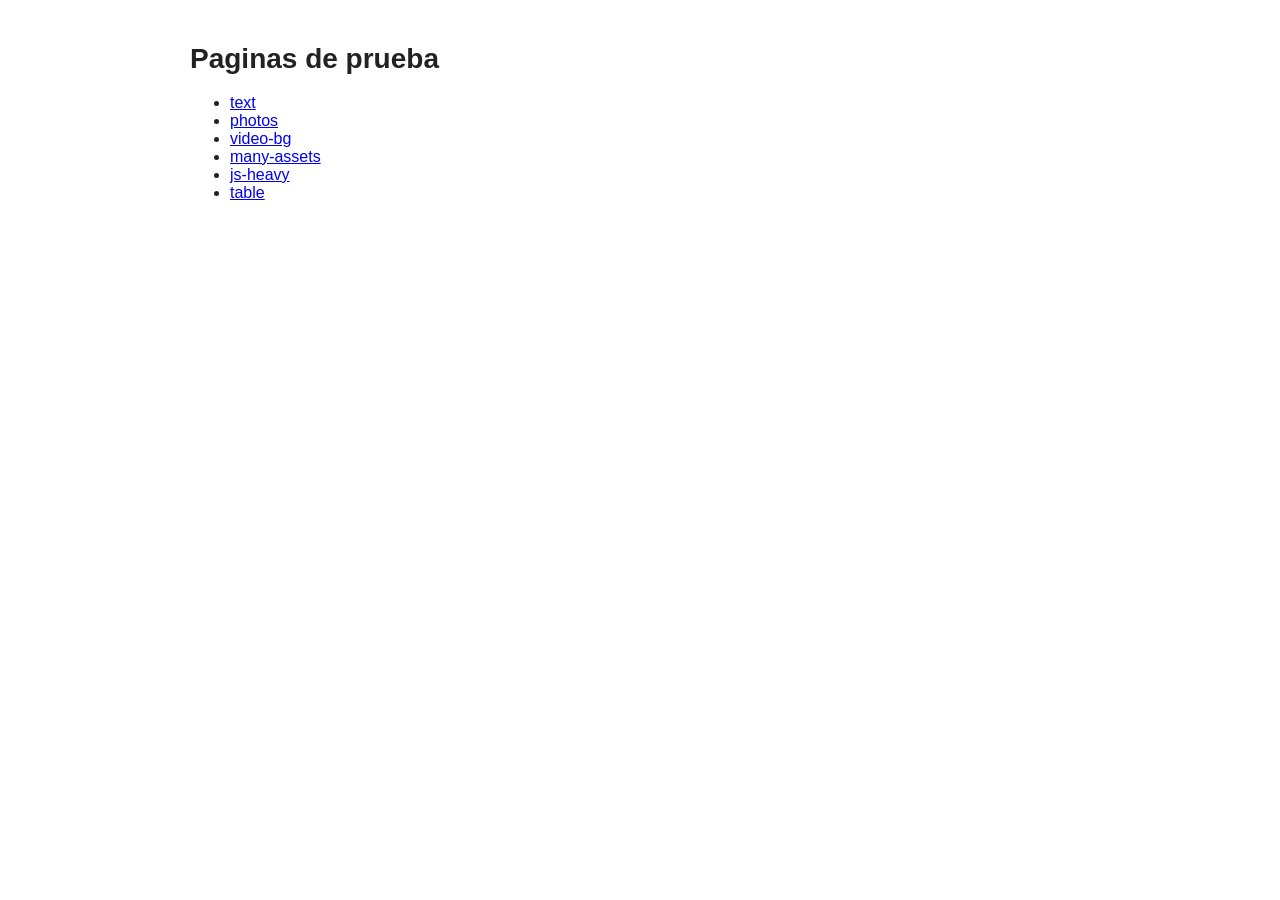
<file: testpages/index.html>
<!DOCTYPE html>
<html lang="es"><head><meta charset="utf-8"><title>pruebas</title><style type="text/css">body{margin:0;font-family:Arial,Helvetica,sans-serif;color:#222;background:#fff}#w{max-width:900px;margin:0 auto;padding:24px}h1{font-size:28px}h2{font-size:20px;margin-top:28px}p{line-height:1.5}</style></head>
<body>
<div id="w"><h1>Paginas de prueba</h1><ul><li><a href="text.html">text</a></li><li><a href="photos.html">photos</a></li><li><a href="video-bg.html">video-bg</a></li><li><a href="many-assets.html">many-assets</a></li><li><a href="js-heavy.html">js-heavy</a></li><li><a href="table.html">table</a></li></ul></div>
</body></html>
</file>
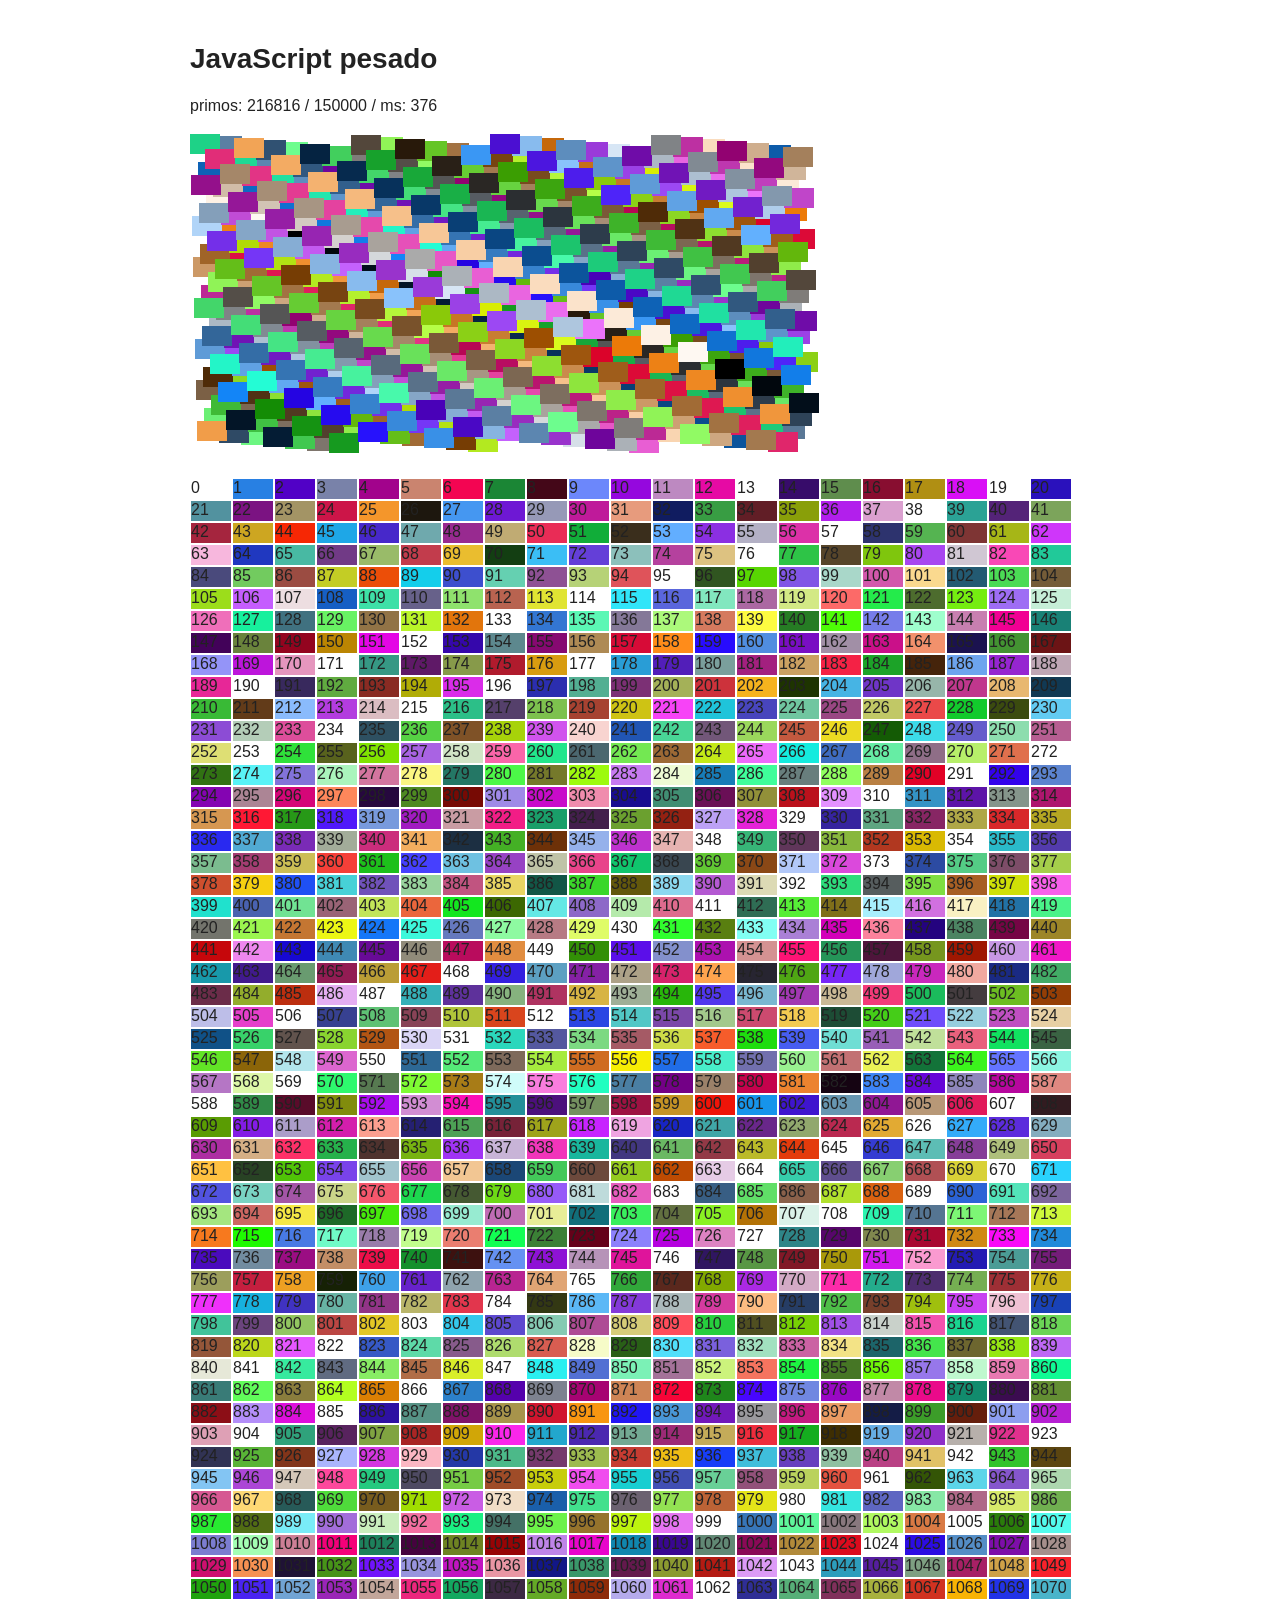
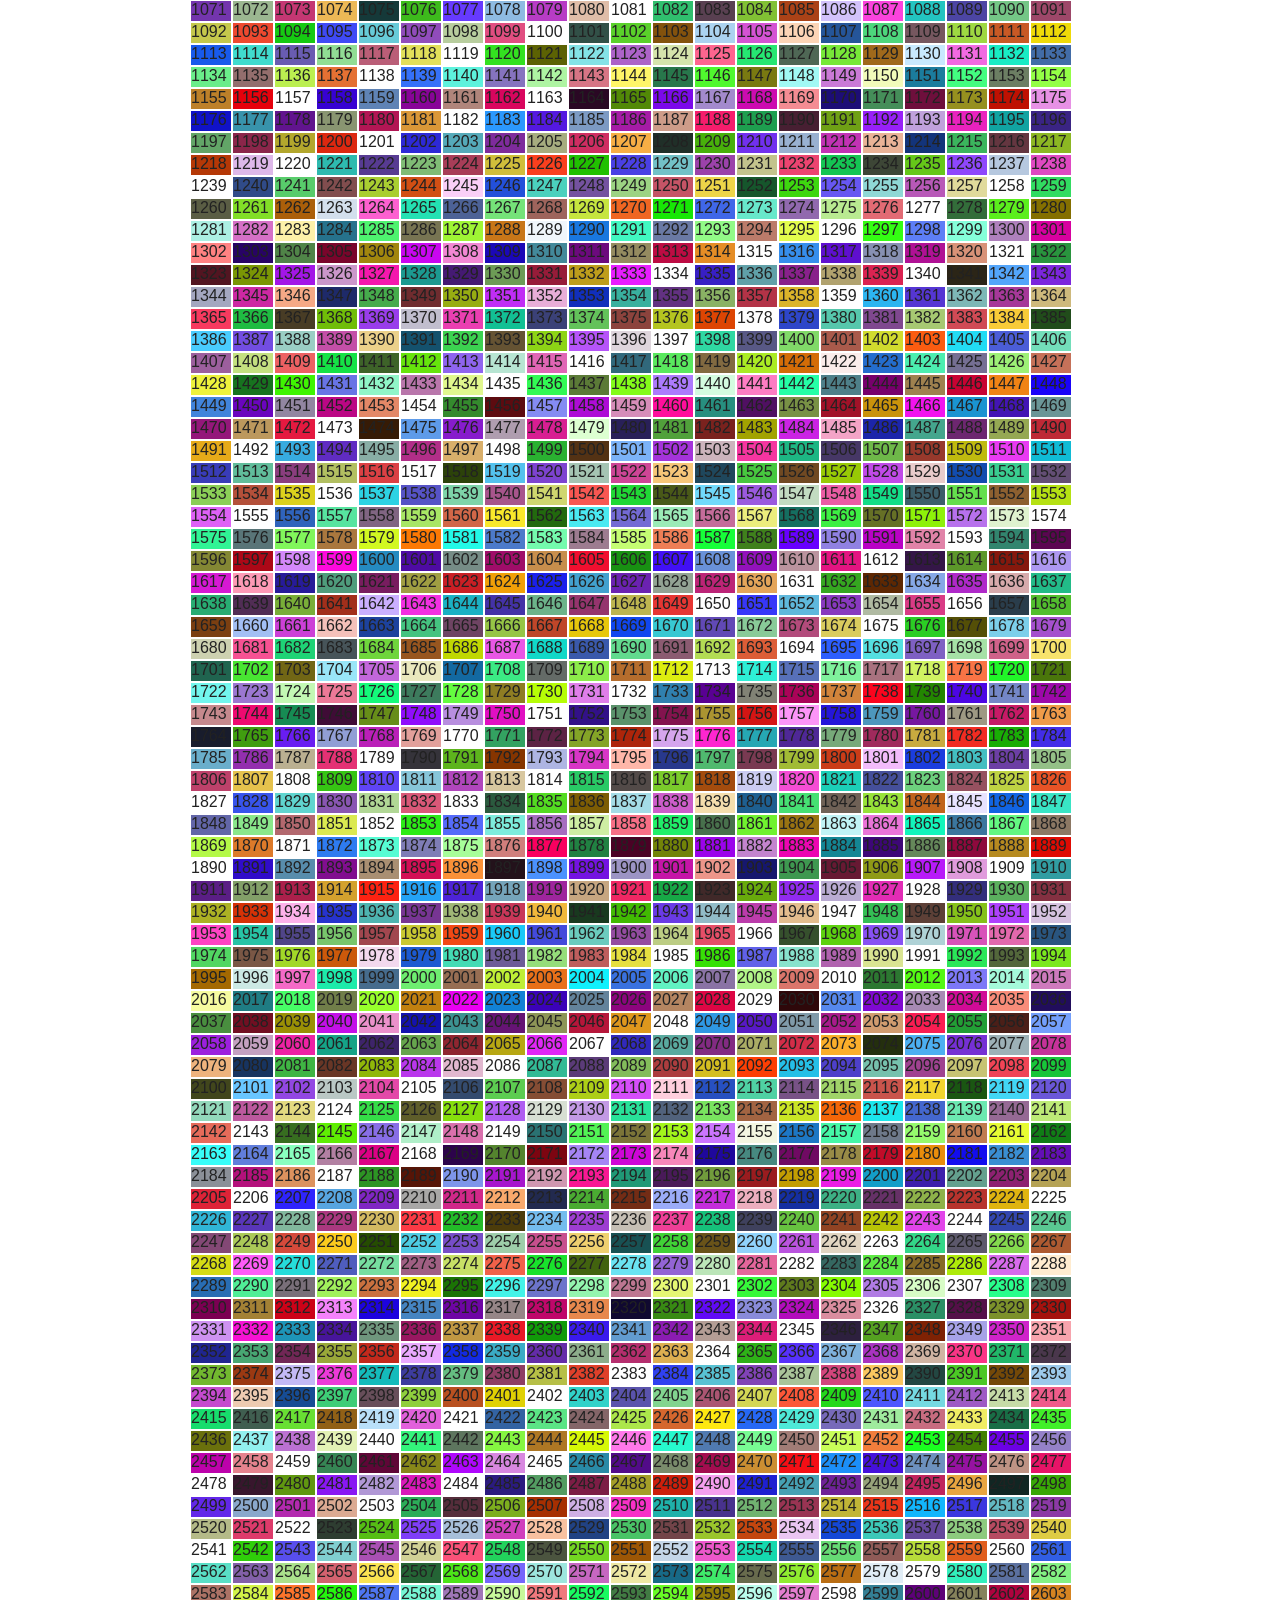
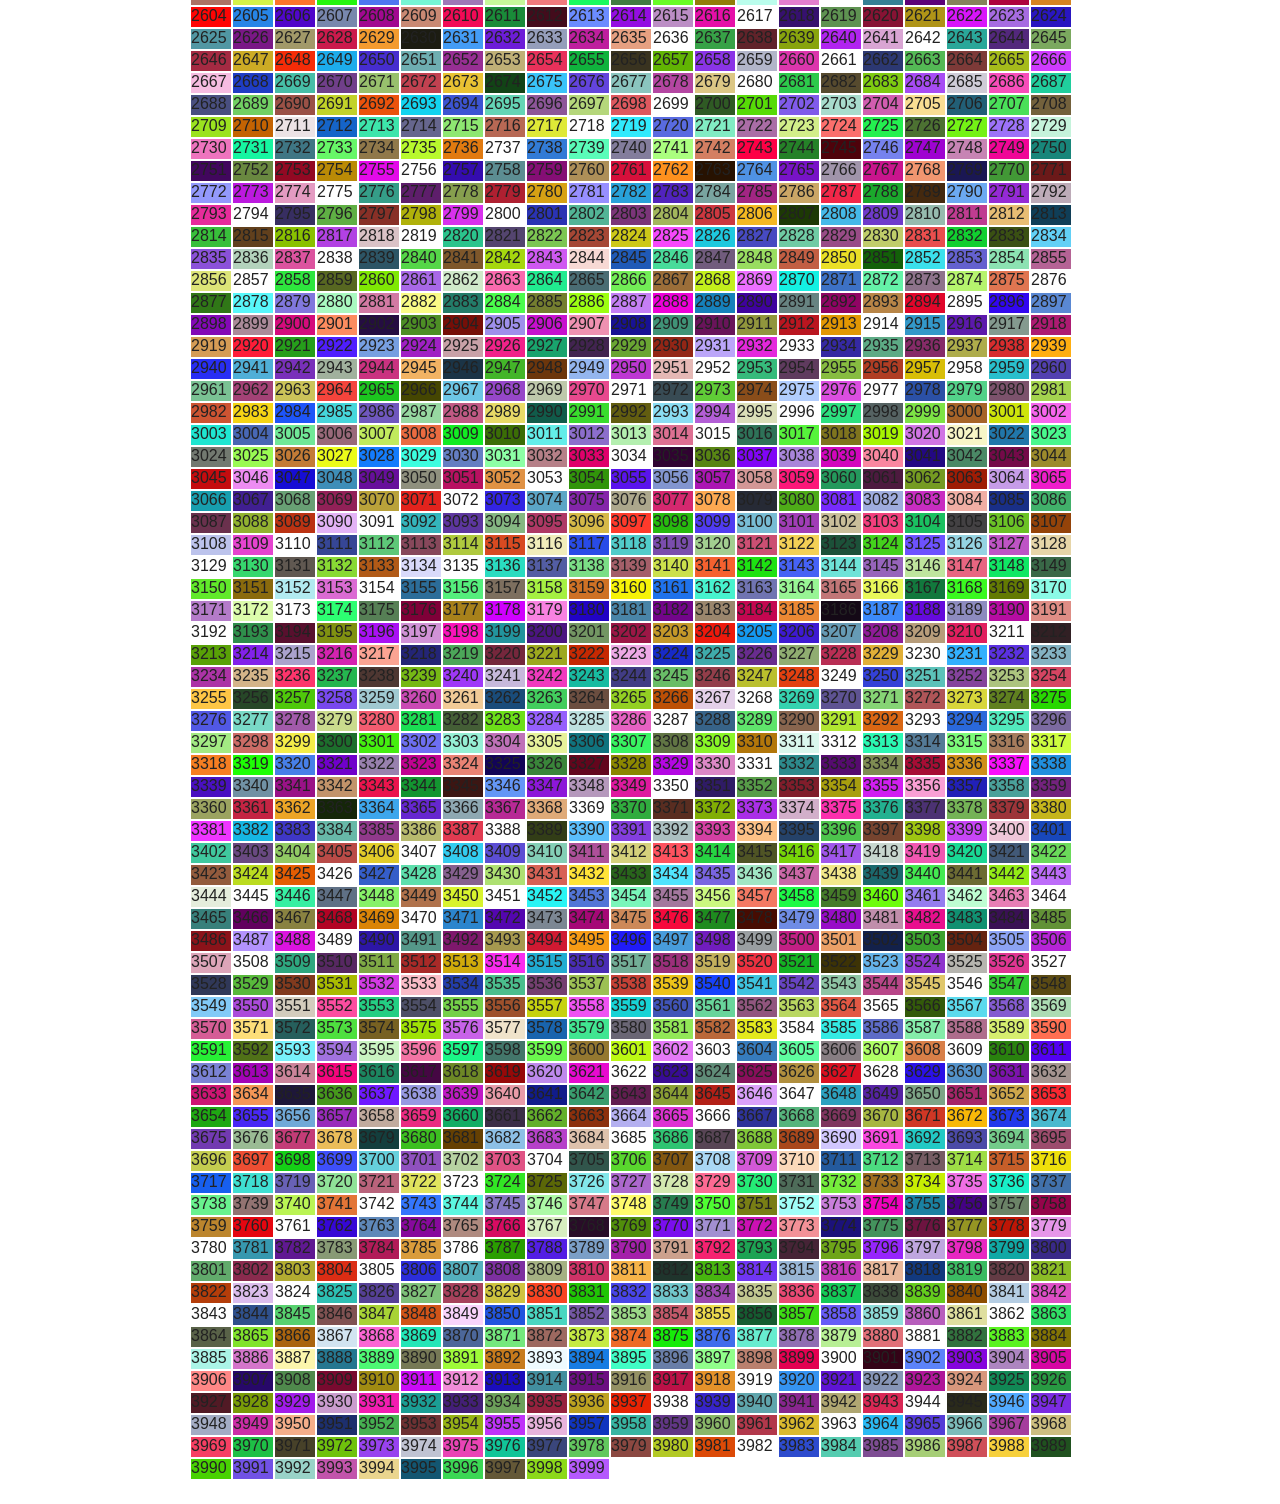
<file: testpages/js-heavy.html>
<!DOCTYPE html>
<html lang="es"><head><meta charset="utf-8"><title>js-heavy</title><style type="text/css">body{margin:0;font-family:Arial,Helvetica,sans-serif;color:#222;background:#fff}#w{max-width:900px;margin:0 auto;padding:24px}h1{font-size:28px}h2{font-size:20px;margin-top:28px}p{line-height:1.5}</style></head>
<body>
<div id="w"><h1>JavaScript pesado</h1><p id="res">calculando</p><canvas id="cv" width="640" height="340"></canvas><div id="box"></div><div style="clear:both"></div><script type="text/javascript">
var t0 = new Date().getTime();
// 1) criba de primos
var N = 3000000, sieve = [], i, j, count = 0;
for (i = 0; i <= N; i++) { sieve[i] = 1; }
for (i = 2; i * i <= N; i++) { if (sieve[i]) { for (j = i * i; j <= N; j += i) { sieve[j] = 0; } } }
for (i = 2; i <= N; i++) { if (sieve[i]) { count++; } }
// 2) cadenas
var s = '', k;
for (k = 0; k < 150000; k++) { s += String.fromCharCode(97 + k % 26); }
var parts = s.split('a').join('-').length;
// 3) DOM
var box = document.getElementById('box'), frag = document.createDocumentFragment(), d;
for (k = 0; k < 4000; k++) {
  d = document.createElement('div');
  d.style.cssText = 'float:left;width:40px;height:20px;margin:1px;background:#' + ((k * 2654435) & 0xffffff).toString(16);
  d.appendChild(document.createTextNode(k));
  frag.appendChild(d);
}
box.appendChild(frag);
// 4) canvas (si existe)
var cv = document.getElementById('cv');
if (cv && cv.getContext) {
  var ctx = cv.getContext('2d');
  for (k = 0; k < 4000; k++) {
    ctx.fillStyle = 'rgb(' + (k % 255) + ',' + ((k * 7) % 255) + ',' + ((k * 13) % 255) + ')';
    ctx.fillRect((k * 37) % 600, (k * 17) % 300, 30, 20);
  }
}
document.getElementById('res').innerHTML = 'primos: ' + count + ' / ' + parts + ' / ms: ' + (new Date().getTime() - t0);
</script></div>
</body></html>
</file>
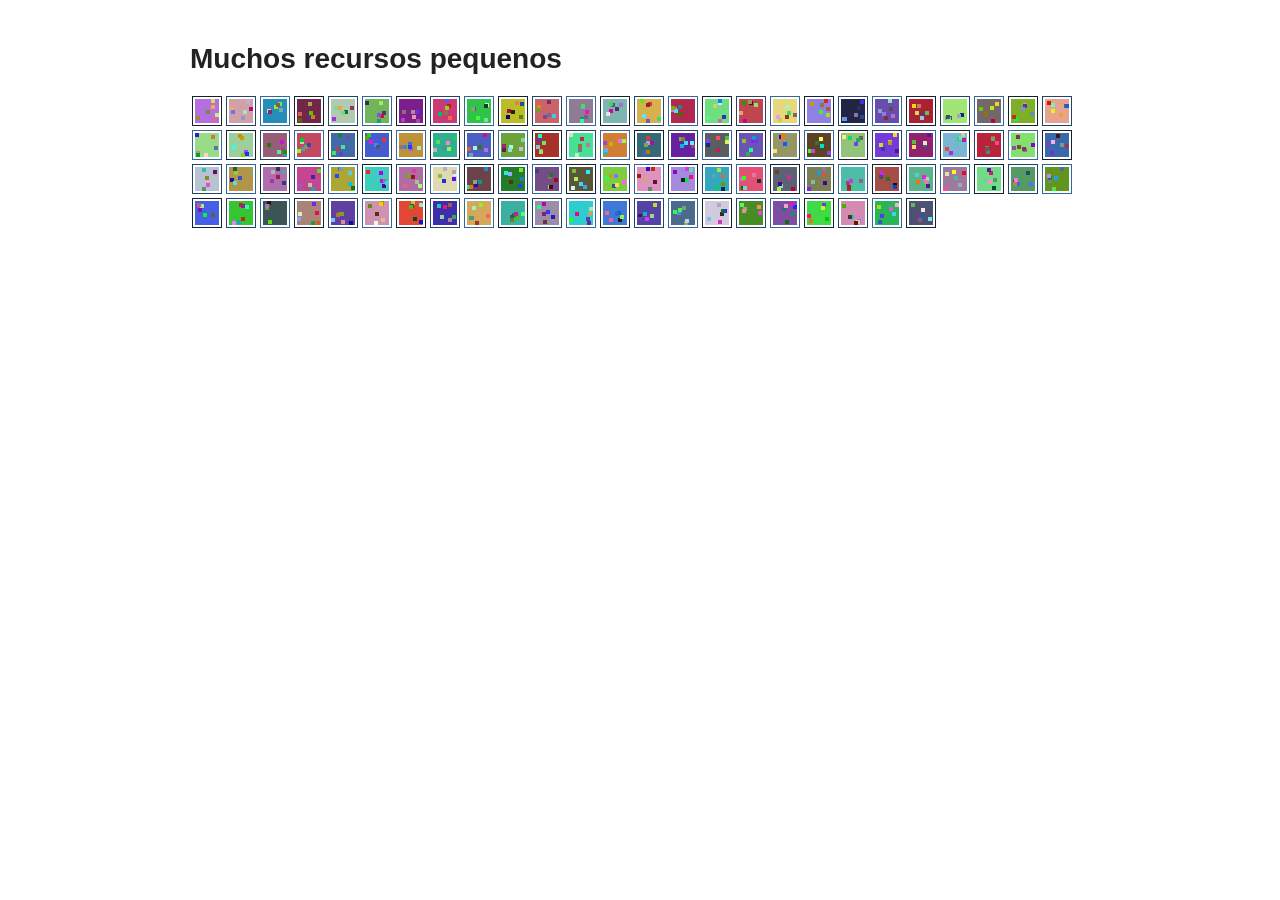
<file: testpages/many-assets.html>
<!DOCTYPE html>
<html lang="es"><head><meta charset="utf-8"><title>many-assets</title><style type="text/css">body{margin:0;font-family:Arial,Helvetica,sans-serif;color:#222;background:#fff}#w{max-width:900px;margin:0 auto;padding:24px}h1{font-size:28px}h2{font-size:20px;margin-top:28px}p{line-height:1.5}</style><link rel="stylesheet" type="text/css" href="c1.css"><link rel="stylesheet" type="text/css" href="c2.css"><link rel="stylesheet" type="text/css" href="c3.css"></head>
<body>
<div id="w"><h1>Muchos recursos pequenos</h1><div><img class="b1" src="icon_000.png" width="24" height="24" alt=""><img class="b2" src="icon_001.png" width="24" height="24" alt=""><img class="b3" src="icon_002.png" width="24" height="24" alt=""><img class="b1" src="icon_003.png" width="24" height="24" alt=""><img class="b2" src="icon_004.png" width="24" height="24" alt=""><img class="b3" src="icon_005.png" width="24" height="24" alt=""><img class="b1" src="icon_006.png" width="24" height="24" alt=""><img class="b2" src="icon_007.png" width="24" height="24" alt=""><img class="b3" src="icon_008.png" width="24" height="24" alt=""><img class="b1" src="icon_009.png" width="24" height="24" alt=""><img class="b2" src="icon_010.png" width="24" height="24" alt=""><img class="b3" src="icon_011.png" width="24" height="24" alt=""><img class="b1" src="icon_012.png" width="24" height="24" alt=""><img class="b2" src="icon_013.png" width="24" height="24" alt=""><img class="b3" src="icon_014.png" width="24" height="24" alt=""><img class="b1" src="icon_015.png" width="24" height="24" alt=""><img class="b2" src="icon_016.png" width="24" height="24" alt=""><img class="b3" src="icon_017.png" width="24" height="24" alt=""><img class="b1" src="icon_018.png" width="24" height="24" alt=""><img class="b2" src="icon_019.png" width="24" height="24" alt=""><img class="b3" src="icon_020.png" width="24" height="24" alt=""><img class="b1" src="icon_021.png" width="24" height="24" alt=""><img class="b2" src="icon_022.png" width="24" height="24" alt=""><img class="b3" src="icon_023.png" width="24" height="24" alt=""><img class="b1" src="icon_024.png" width="24" height="24" alt=""><img class="b2" src="icon_025.png" width="24" height="24" alt=""><img class="b3" src="icon_026.png" width="24" height="24" alt=""><img class="b1" src="icon_027.png" width="24" height="24" alt=""><img class="b2" src="icon_028.png" width="24" height="24" alt=""><img class="b3" src="icon_029.png" width="24" height="24" alt=""><img class="b1" src="icon_030.png" width="24" height="24" alt=""><img class="b2" src="icon_031.png" width="24" height="24" alt=""><img class="b3" src="icon_032.png" width="24" height="24" alt=""><img class="b1" src="icon_033.png" width="24" height="24" alt=""><img class="b2" src="icon_034.png" width="24" height="24" alt=""><img class="b3" src="icon_035.png" width="24" height="24" alt=""><img class="b1" src="icon_036.png" width="24" height="24" alt=""><img class="b2" src="icon_037.png" width="24" height="24" alt=""><img class="b3" src="icon_038.png" width="24" height="24" alt=""><img class="b1" src="icon_039.png" width="24" height="24" alt=""><img class="b2" src="icon_040.png" width="24" height="24" alt=""><img class="b3" src="icon_041.png" width="24" height="24" alt=""><img class="b1" src="icon_042.png" width="24" height="24" alt=""><img class="b2" src="icon_043.png" width="24" height="24" alt=""><img class="b3" src="icon_044.png" width="24" height="24" alt=""><img class="b1" src="icon_045.png" width="24" height="24" alt=""><img class="b2" src="icon_046.png" width="24" height="24" alt=""><img class="b3" src="icon_047.png" width="24" height="24" alt=""><img class="b1" src="icon_048.png" width="24" height="24" alt=""><img class="b2" src="icon_049.png" width="24" height="24" alt=""><img class="b3" src="icon_050.png" width="24" height="24" alt=""><img class="b1" src="icon_051.png" width="24" height="24" alt=""><img class="b2" src="icon_052.png" width="24" height="24" alt=""><img class="b3" src="icon_053.png" width="24" height="24" alt=""><img class="b1" src="icon_054.png" width="24" height="24" alt=""><img class="b2" src="icon_055.png" width="24" height="24" alt=""><img class="b3" src="icon_056.png" width="24" height="24" alt=""><img class="b1" src="icon_057.png" width="24" height="24" alt=""><img class="b2" src="icon_058.png" width="24" height="24" alt=""><img class="b3" src="icon_059.png" width="24" height="24" alt=""><img class="b1" src="icon_060.png" width="24" height="24" alt=""><img class="b2" src="icon_061.png" width="24" height="24" alt=""><img class="b3" src="icon_062.png" width="24" height="24" alt=""><img class="b1" src="icon_063.png" width="24" height="24" alt=""><img class="b2" src="icon_064.png" width="24" height="24" alt=""><img class="b3" src="icon_065.png" width="24" height="24" alt=""><img class="b1" src="icon_066.png" width="24" height="24" alt=""><img class="b2" src="icon_067.png" width="24" height="24" alt=""><img class="b3" src="icon_068.png" width="24" height="24" alt=""><img class="b1" src="icon_069.png" width="24" height="24" alt=""><img class="b2" src="icon_070.png" width="24" height="24" alt=""><img class="b3" src="icon_071.png" width="24" height="24" alt=""><img class="b1" src="icon_072.png" width="24" height="24" alt=""><img class="b2" src="icon_073.png" width="24" height="24" alt=""><img class="b3" src="icon_074.png" width="24" height="24" alt=""><img class="b1" src="icon_075.png" width="24" height="24" alt=""><img class="b2" src="icon_076.png" width="24" height="24" alt=""><img class="b3" src="icon_077.png" width="24" height="24" alt=""><img class="b1" src="icon_078.png" width="24" height="24" alt=""><img class="b2" src="icon_079.png" width="24" height="24" alt=""><img class="b3" src="icon_080.png" width="24" height="24" alt=""><img class="b1" src="icon_081.png" width="24" height="24" alt=""><img class="b2" src="icon_082.png" width="24" height="24" alt=""><img class="b3" src="icon_083.png" width="24" height="24" alt=""><img class="b1" src="icon_084.png" width="24" height="24" alt=""><img class="b2" src="icon_085.png" width="24" height="24" alt=""><img class="b3" src="icon_086.png" width="24" height="24" alt=""><img class="b1" src="icon_087.png" width="24" height="24" alt=""><img class="b2" src="icon_088.png" width="24" height="24" alt=""><img class="b3" src="icon_089.png" width="24" height="24" alt=""><img class="b1" src="icon_090.png" width="24" height="24" alt=""><img class="b2" src="icon_091.png" width="24" height="24" alt=""><img class="b3" src="icon_092.png" width="24" height="24" alt=""><img class="b1" src="icon_093.png" width="24" height="24" alt=""><img class="b2" src="icon_094.png" width="24" height="24" alt=""><img class="b3" src="icon_095.png" width="24" height="24" alt=""><img class="b1" src="icon_096.png" width="24" height="24" alt=""><img class="b2" src="icon_097.png" width="24" height="24" alt=""><img class="b3" src="icon_098.png" width="24" height="24" alt=""><img class="b1" src="icon_099.png" width="24" height="24" alt=""></div><div style="clear:both"></div><script type="text/javascript" src="s1.js"></script><script type="text/javascript" src="s2.js"></script><script type="text/javascript" src="s3.js"></script><script type="text/javascript" src="s4.js"></script><script type="text/javascript" src="s5.js"></script></div>
</body></html>
</file>
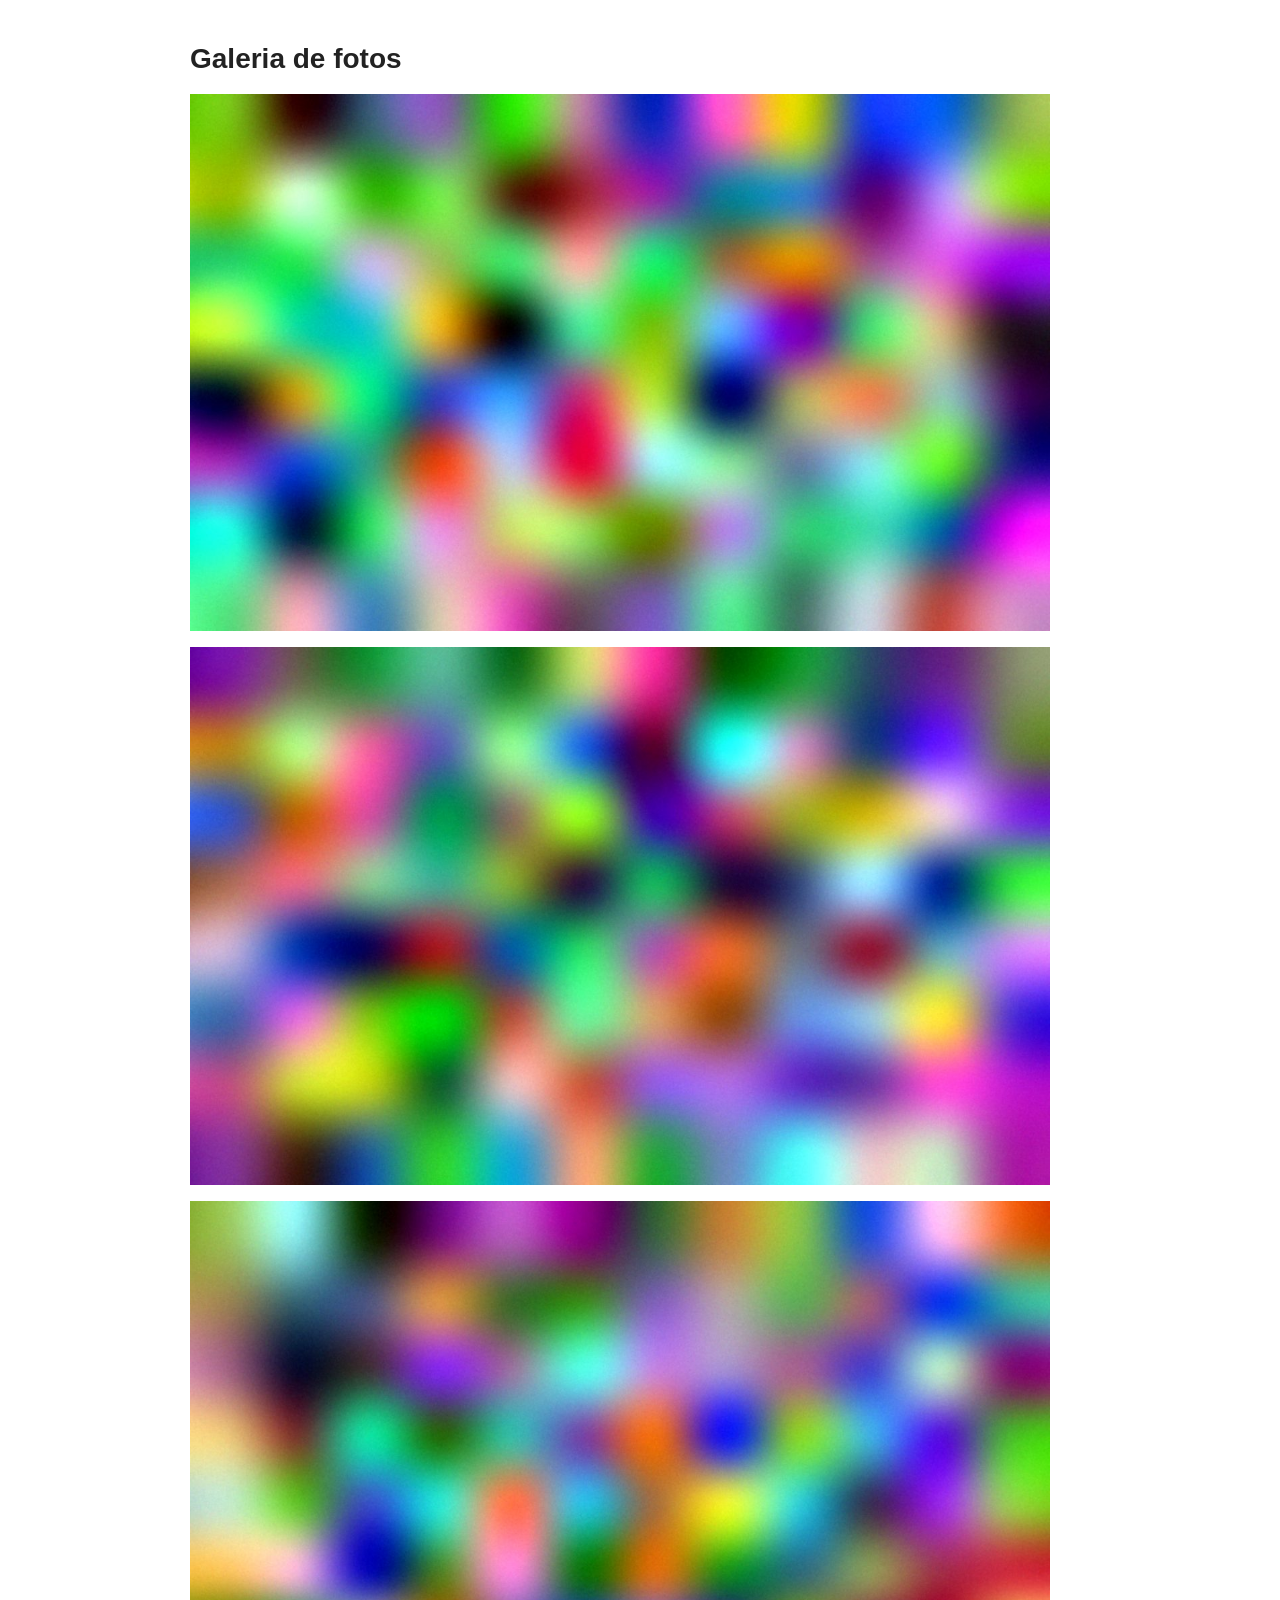
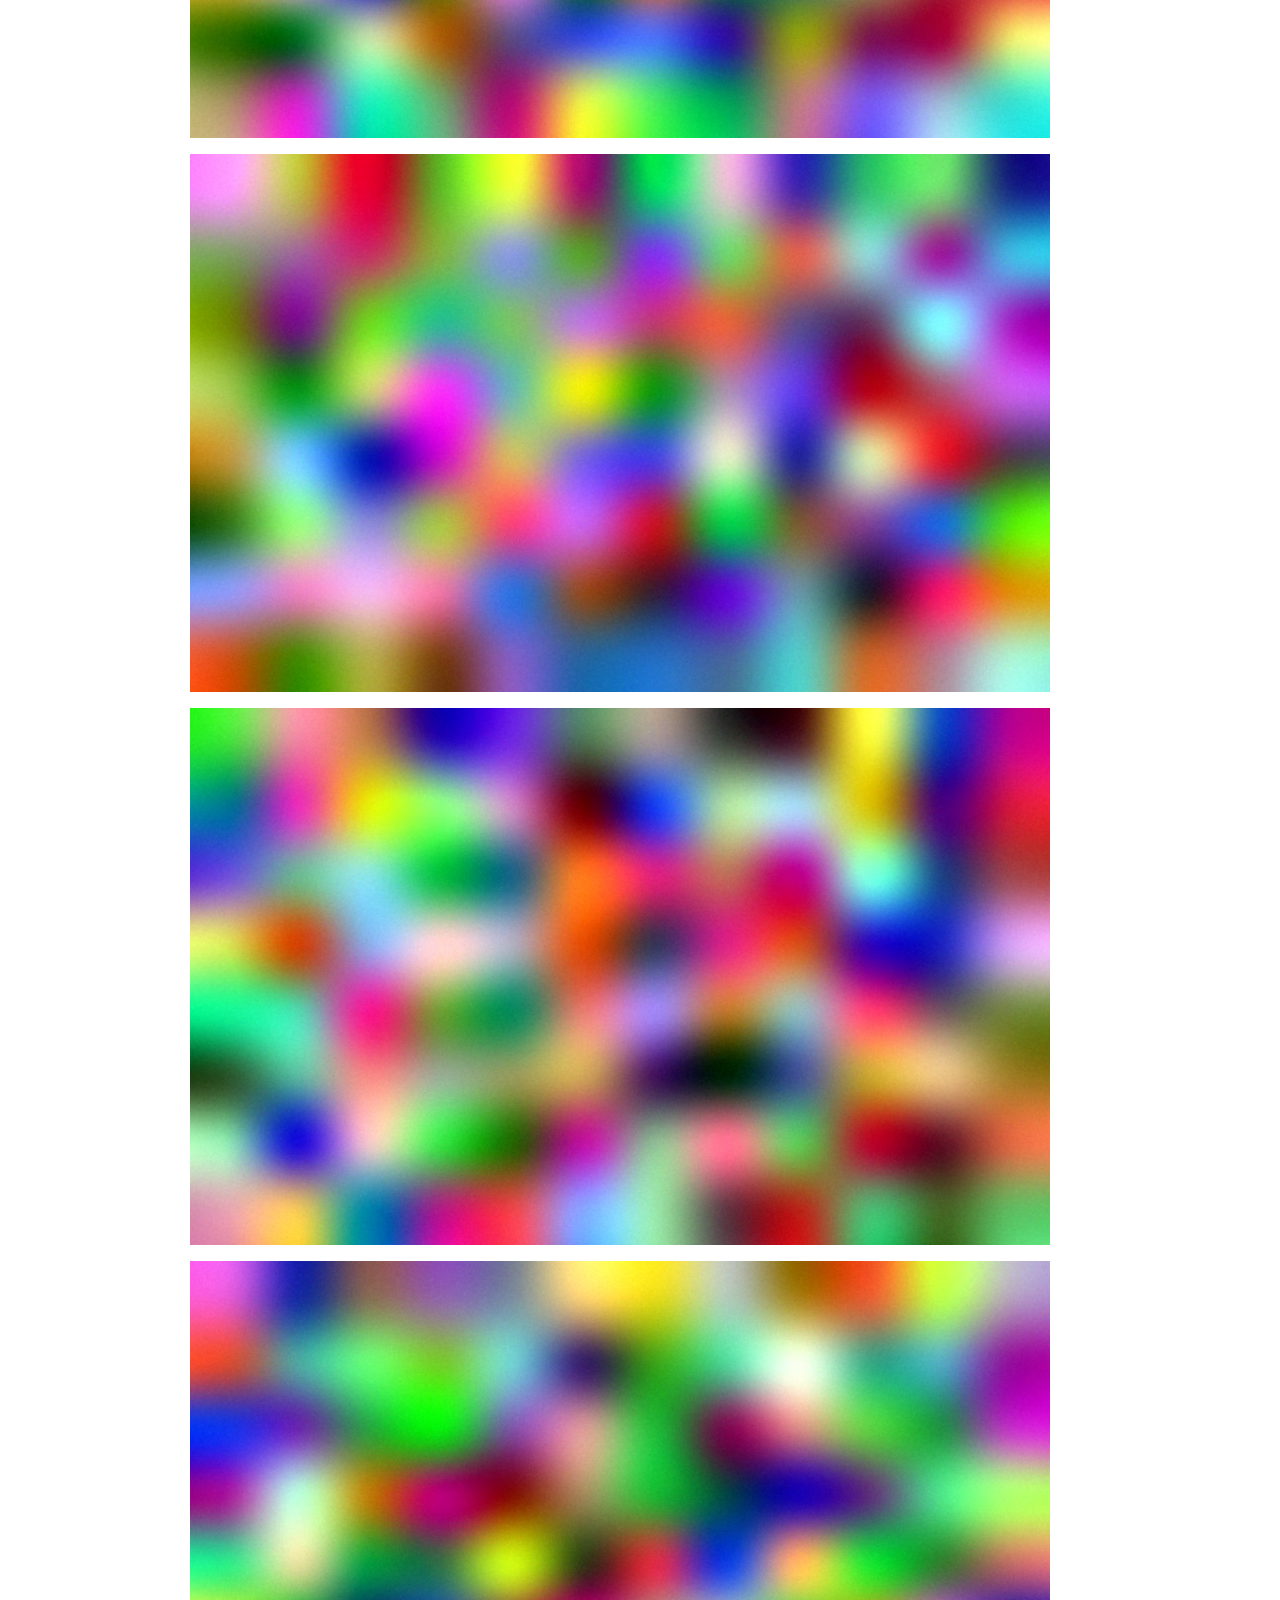
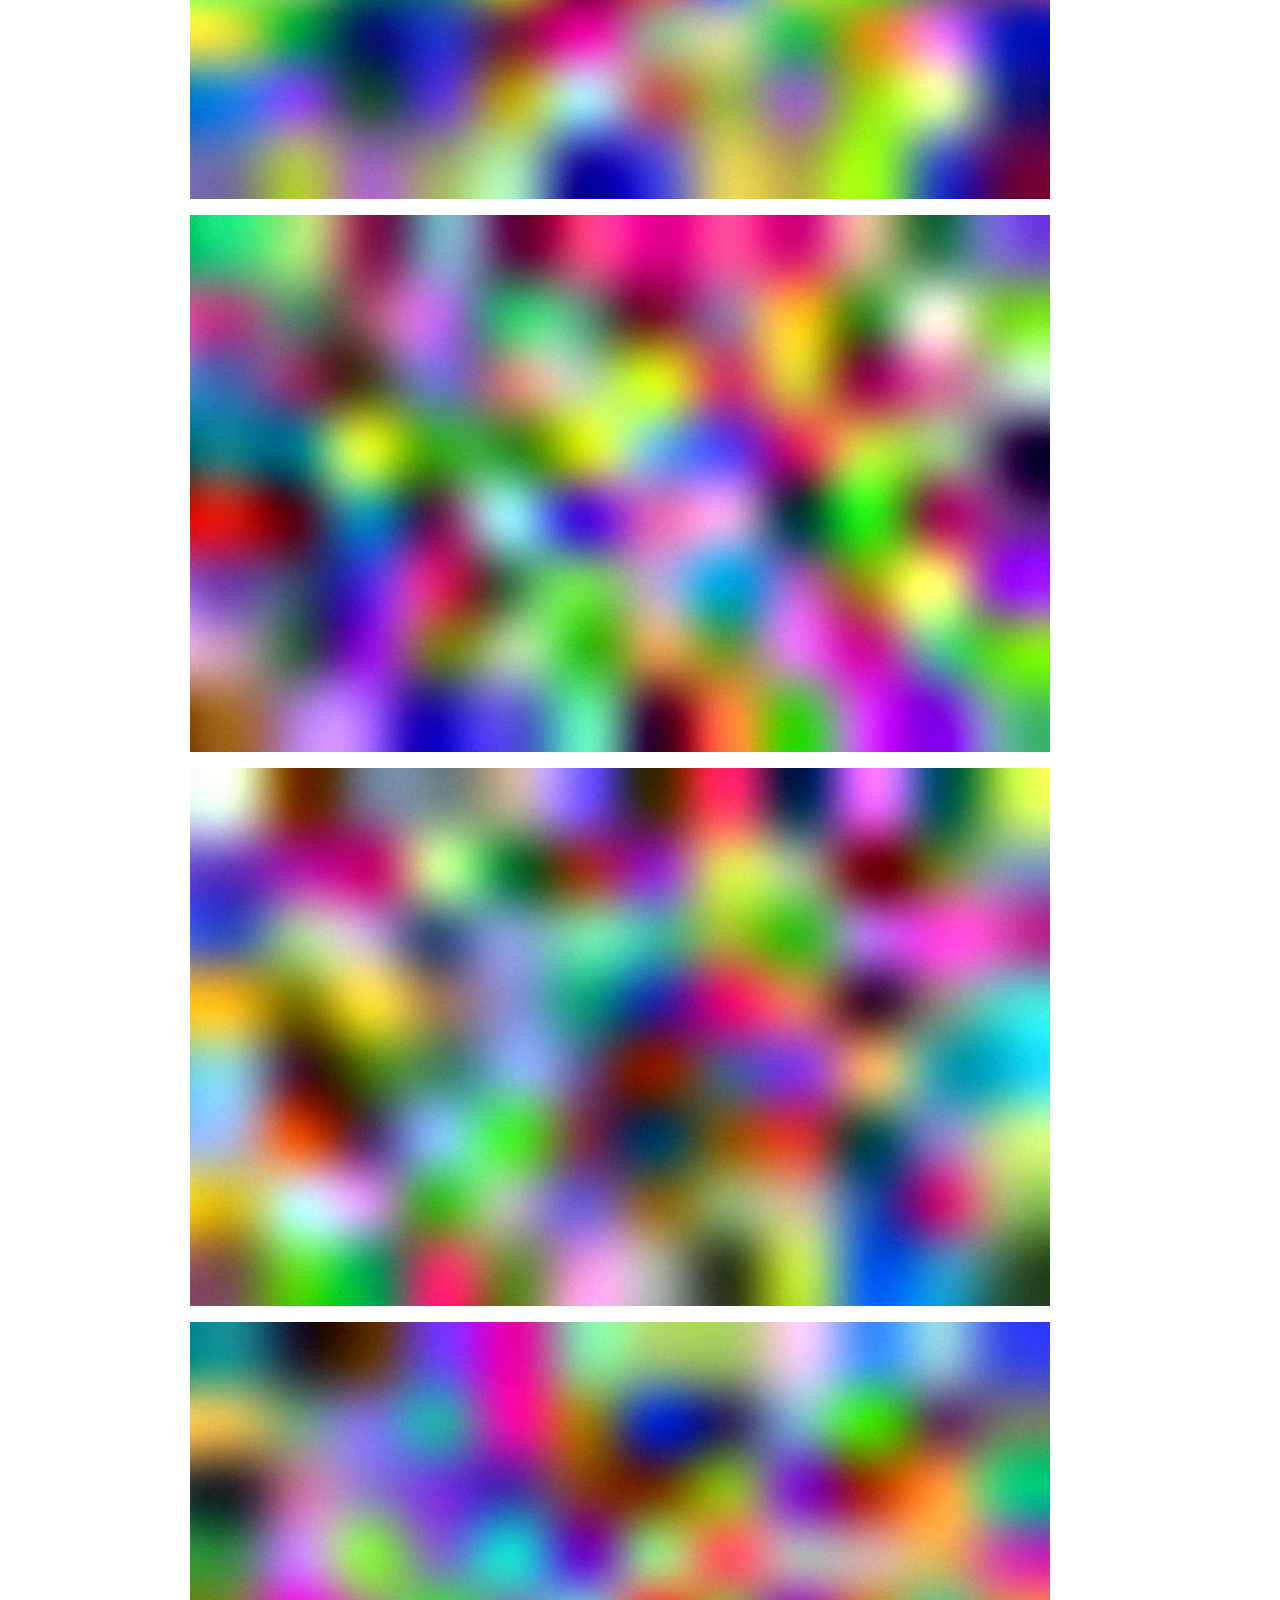
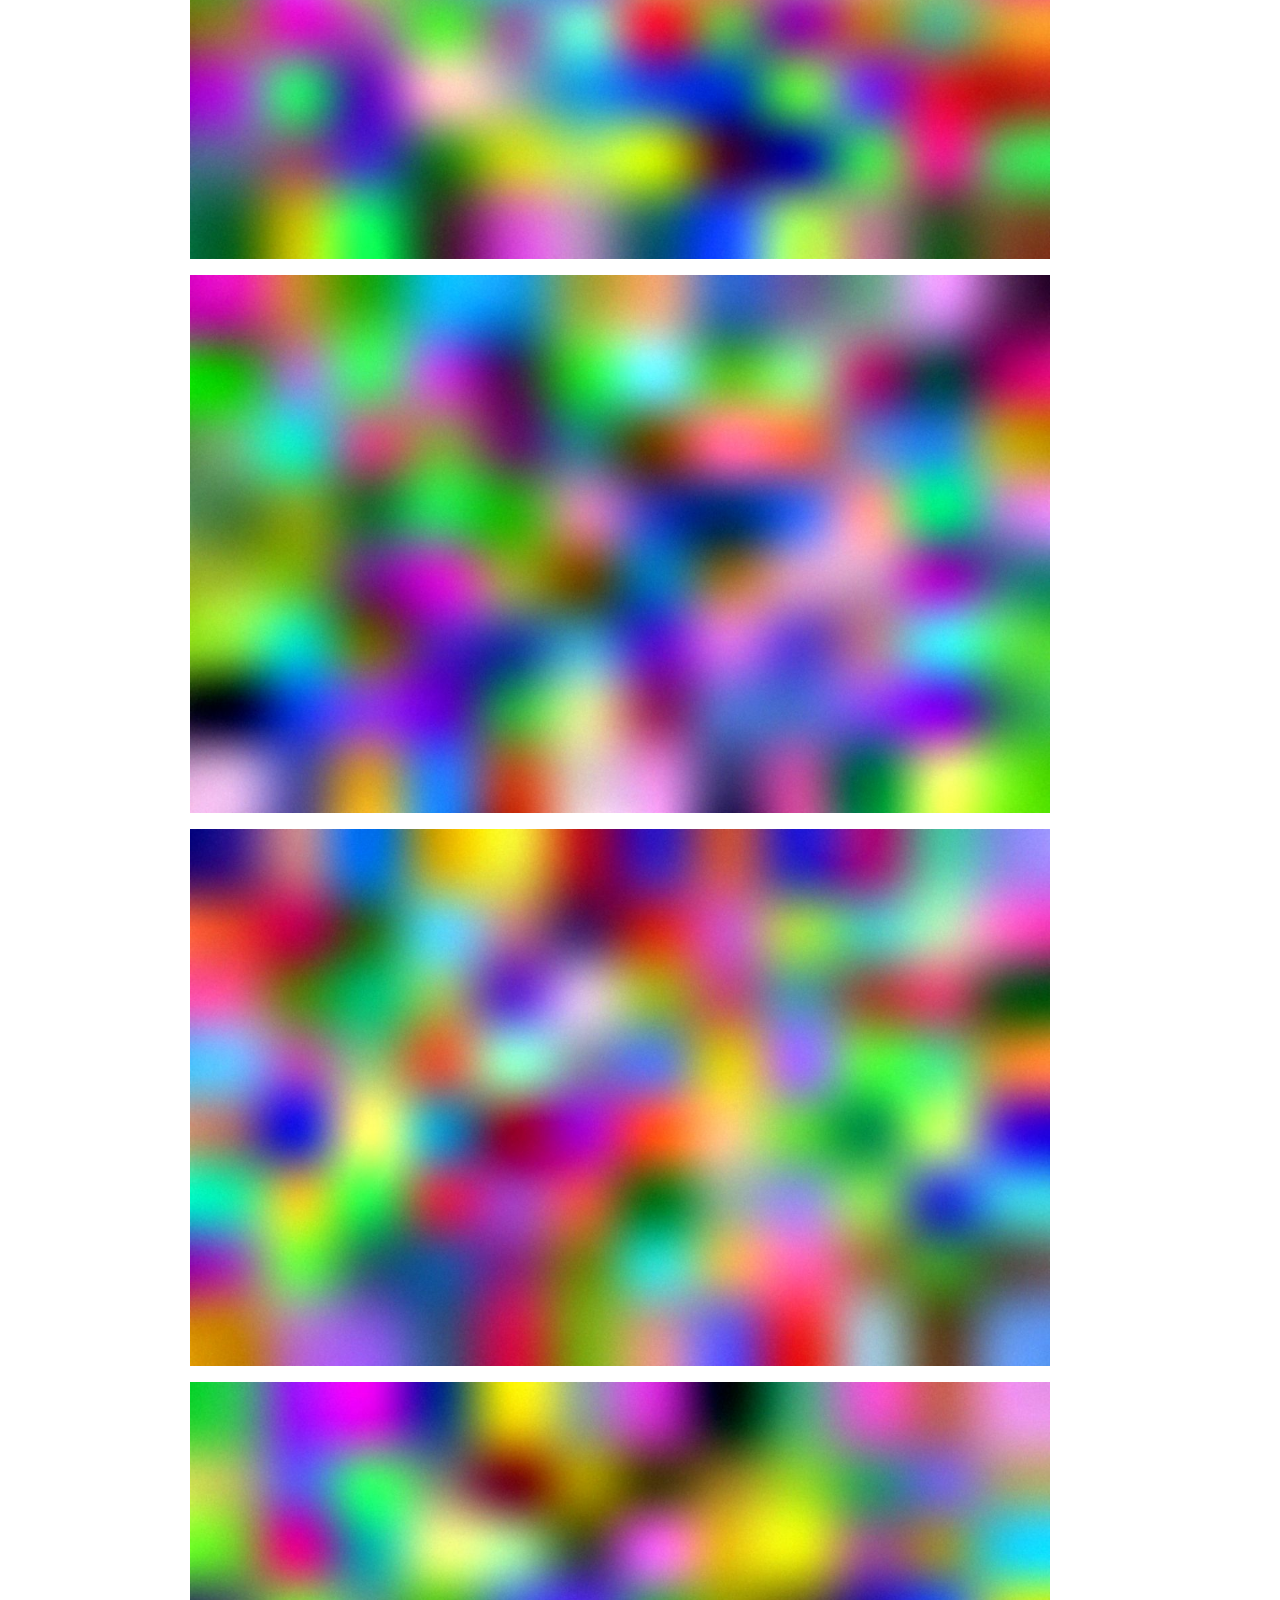
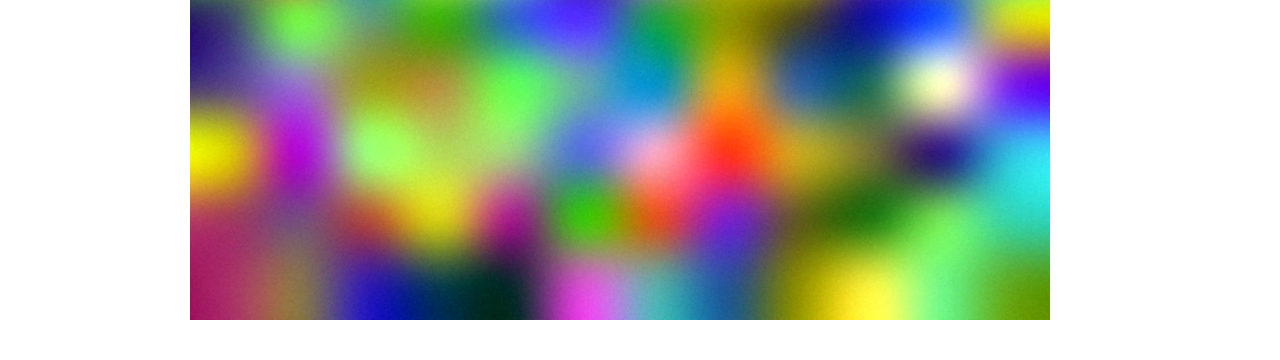
<file: testpages/photos.html>
<!DOCTYPE html>
<html lang="es"><head><meta charset="utf-8"><title>photos</title><style type="text/css">body{margin:0;font-family:Arial,Helvetica,sans-serif;color:#222;background:#fff}#w{max-width:900px;margin:0 auto;padding:24px}h1{font-size:28px}h2{font-size:20px;margin-top:28px}p{line-height:1.5}</style></head>
<body>
<div id="w"><h1>Galeria de fotos</h1><p><img src="photo_00.jpg" alt="foto 0" style="width:100%;max-width:860px;display:block"></p><p><img src="photo_01.jpg" alt="foto 1" style="width:100%;max-width:860px;display:block"></p><p><img src="photo_02.jpg" alt="foto 2" style="width:100%;max-width:860px;display:block"></p><p><img src="photo_03.jpg" alt="foto 3" style="width:100%;max-width:860px;display:block"></p><p><img src="photo_04.jpg" alt="foto 4" style="width:100%;max-width:860px;display:block"></p><p><img src="photo_05.jpg" alt="foto 5" style="width:100%;max-width:860px;display:block"></p><p><img src="photo_06.jpg" alt="foto 6" style="width:100%;max-width:860px;display:block"></p><p><img src="photo_07.jpg" alt="foto 7" style="width:100%;max-width:860px;display:block"></p><p><img src="photo_08.jpg" alt="foto 8" style="width:100%;max-width:860px;display:block"></p><p><img src="photo_09.jpg" alt="foto 9" style="width:100%;max-width:860px;display:block"></p><p><img src="photo_10.jpg" alt="foto 10" style="width:100%;max-width:860px;display:block"></p><p><img src="photo_11.jpg" alt="foto 11" style="width:100%;max-width:860px;display:block"></p></div>
</body></html>
</file>
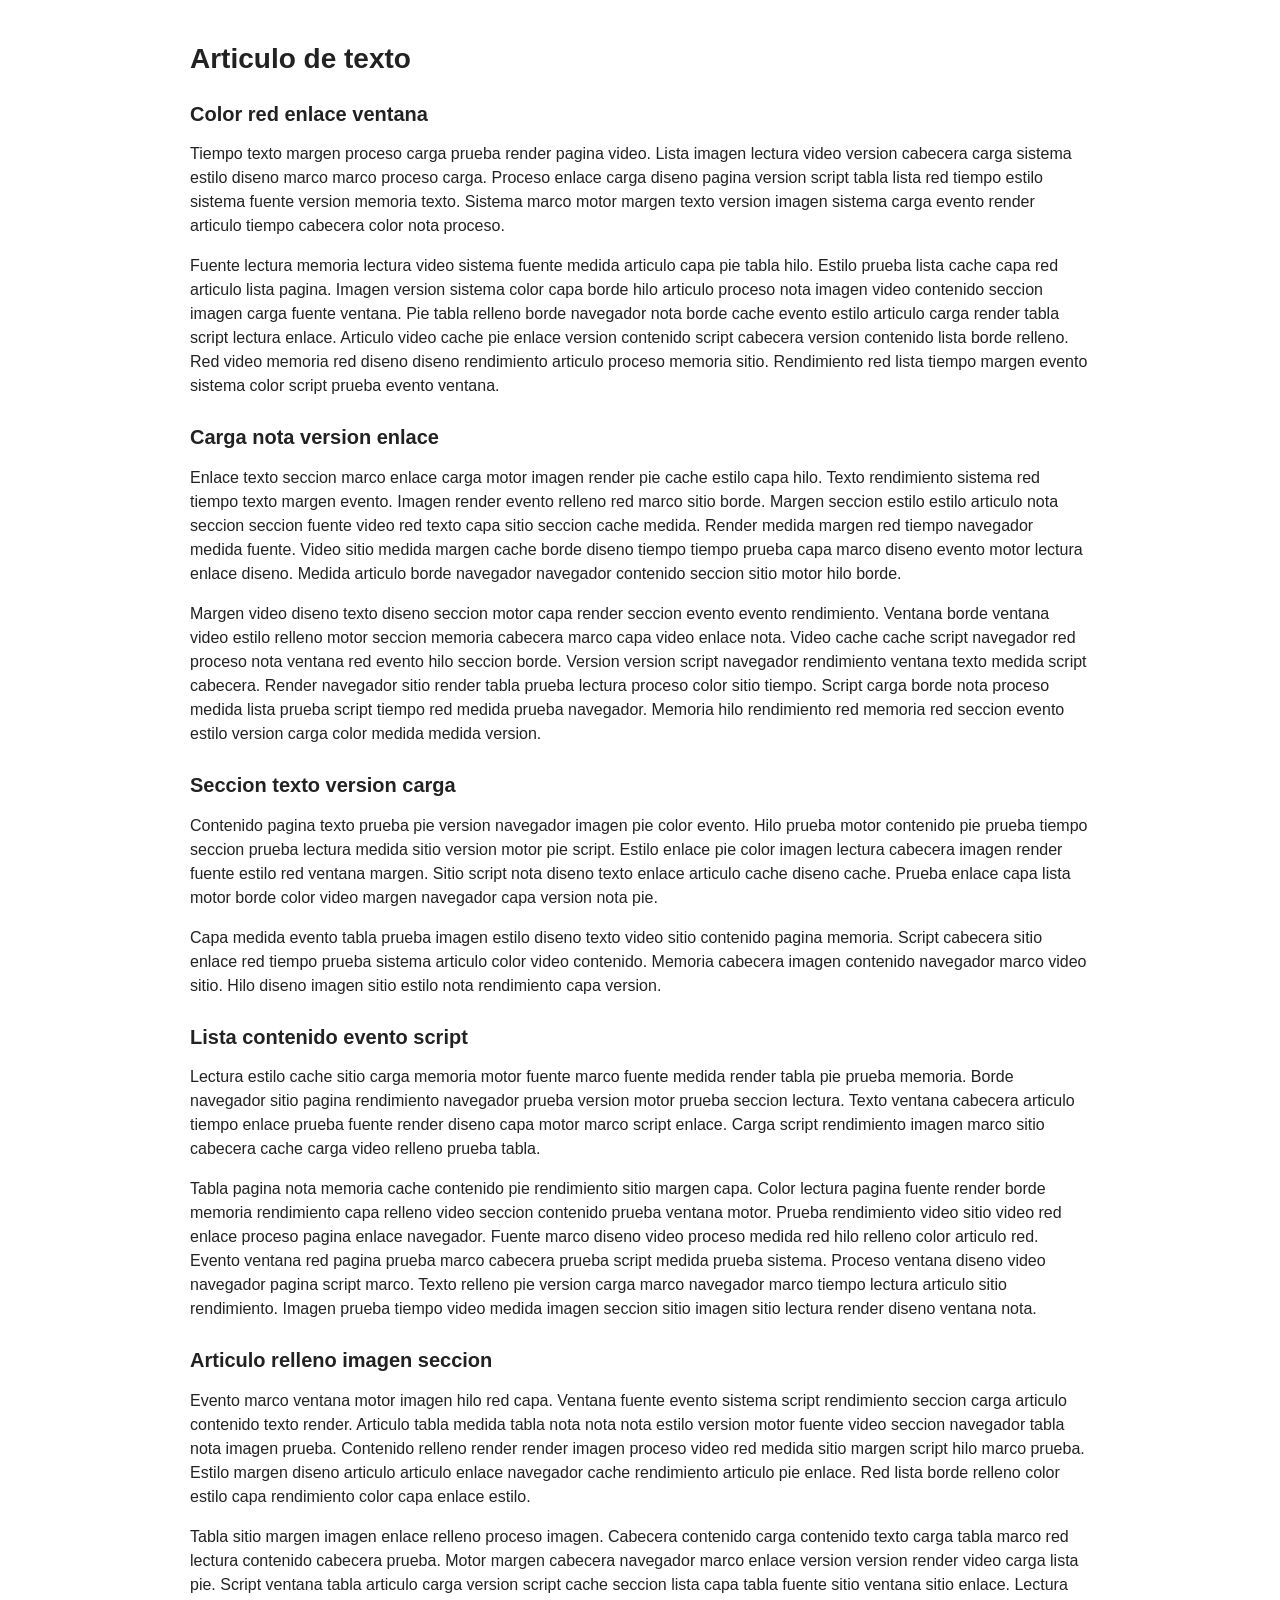
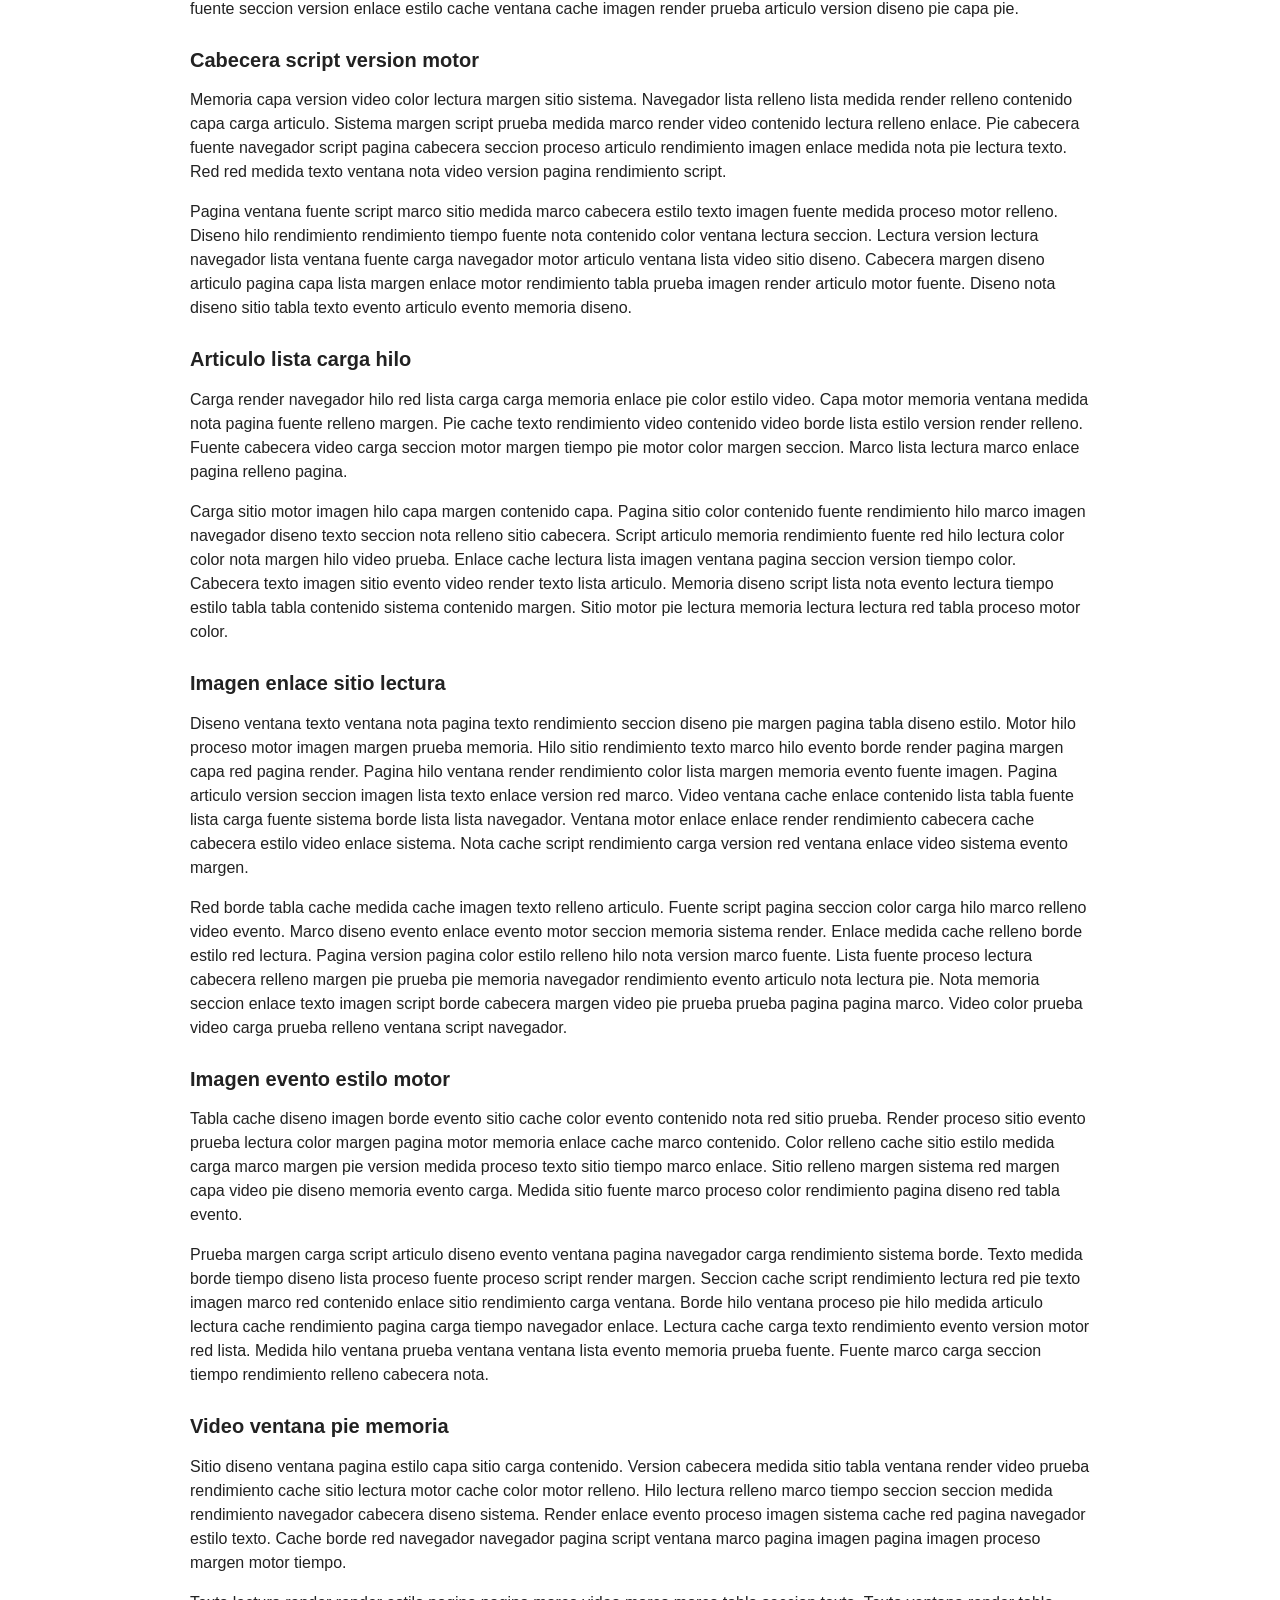
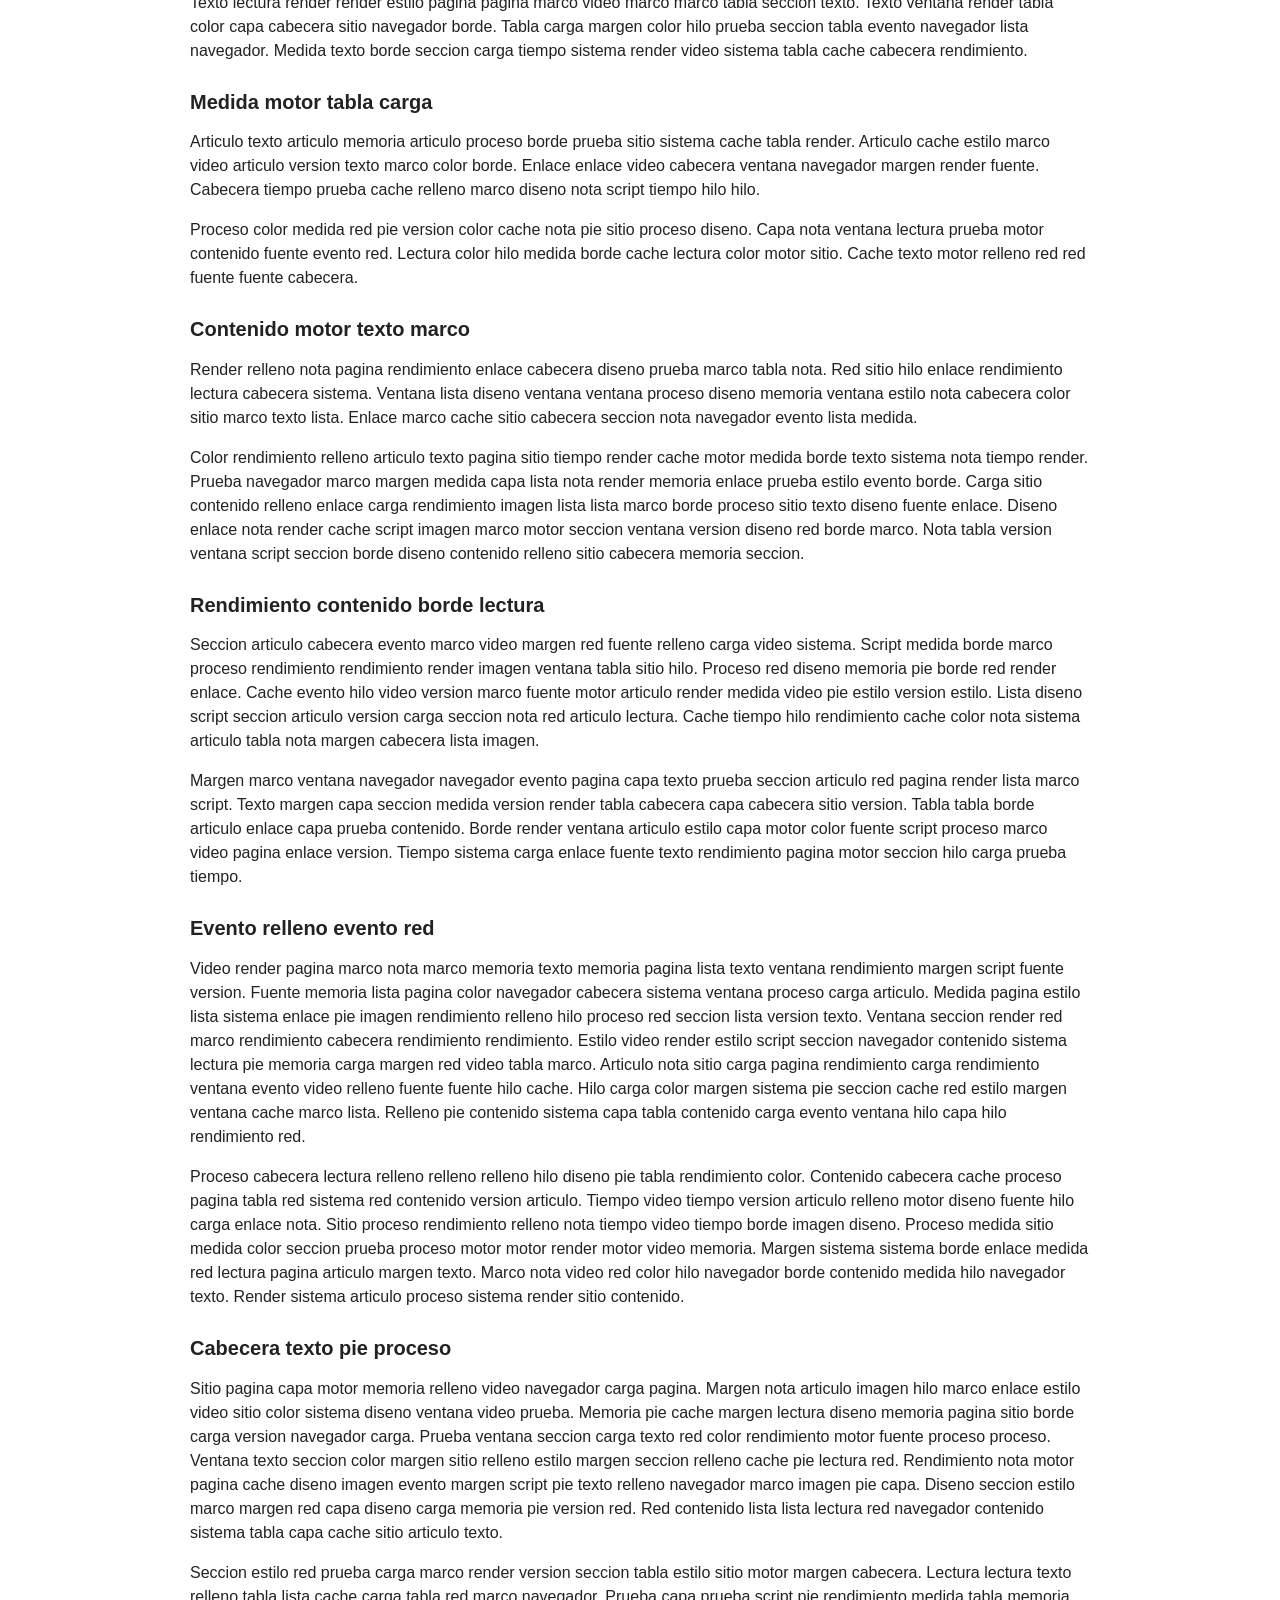
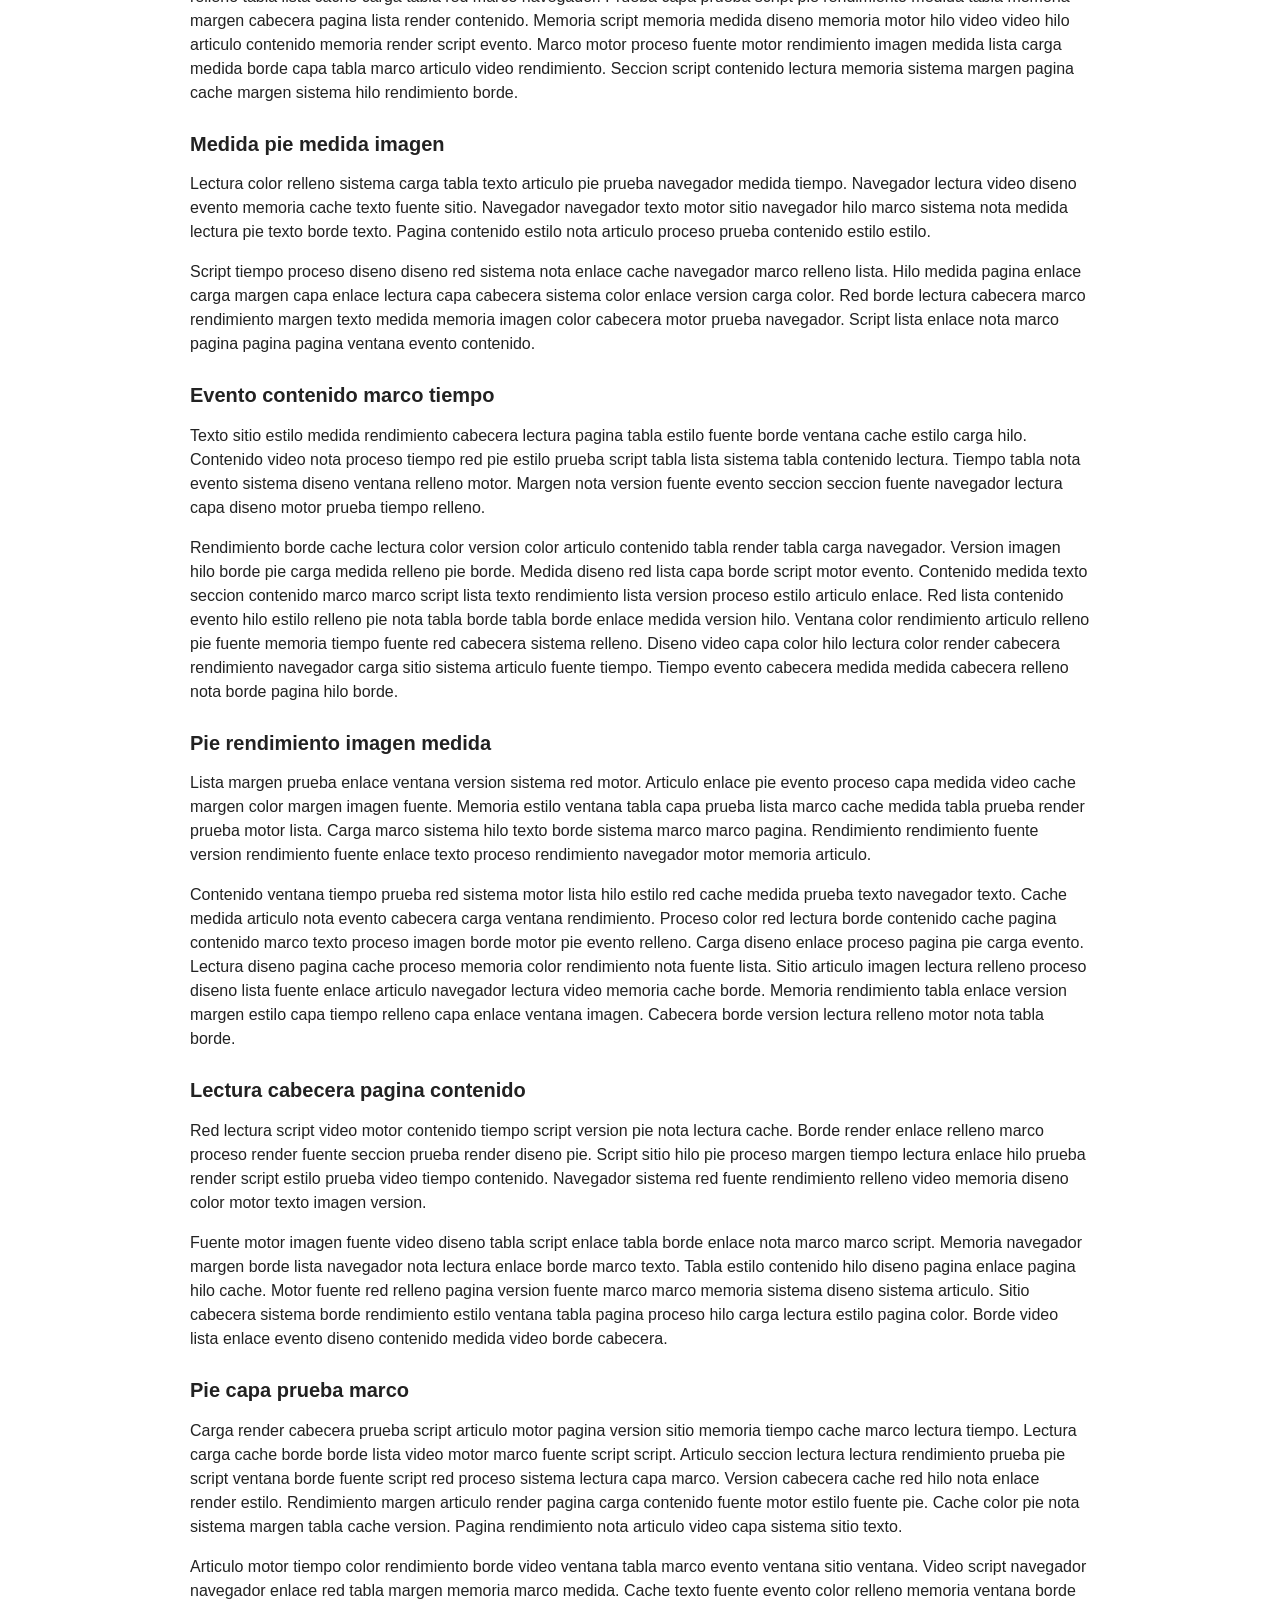
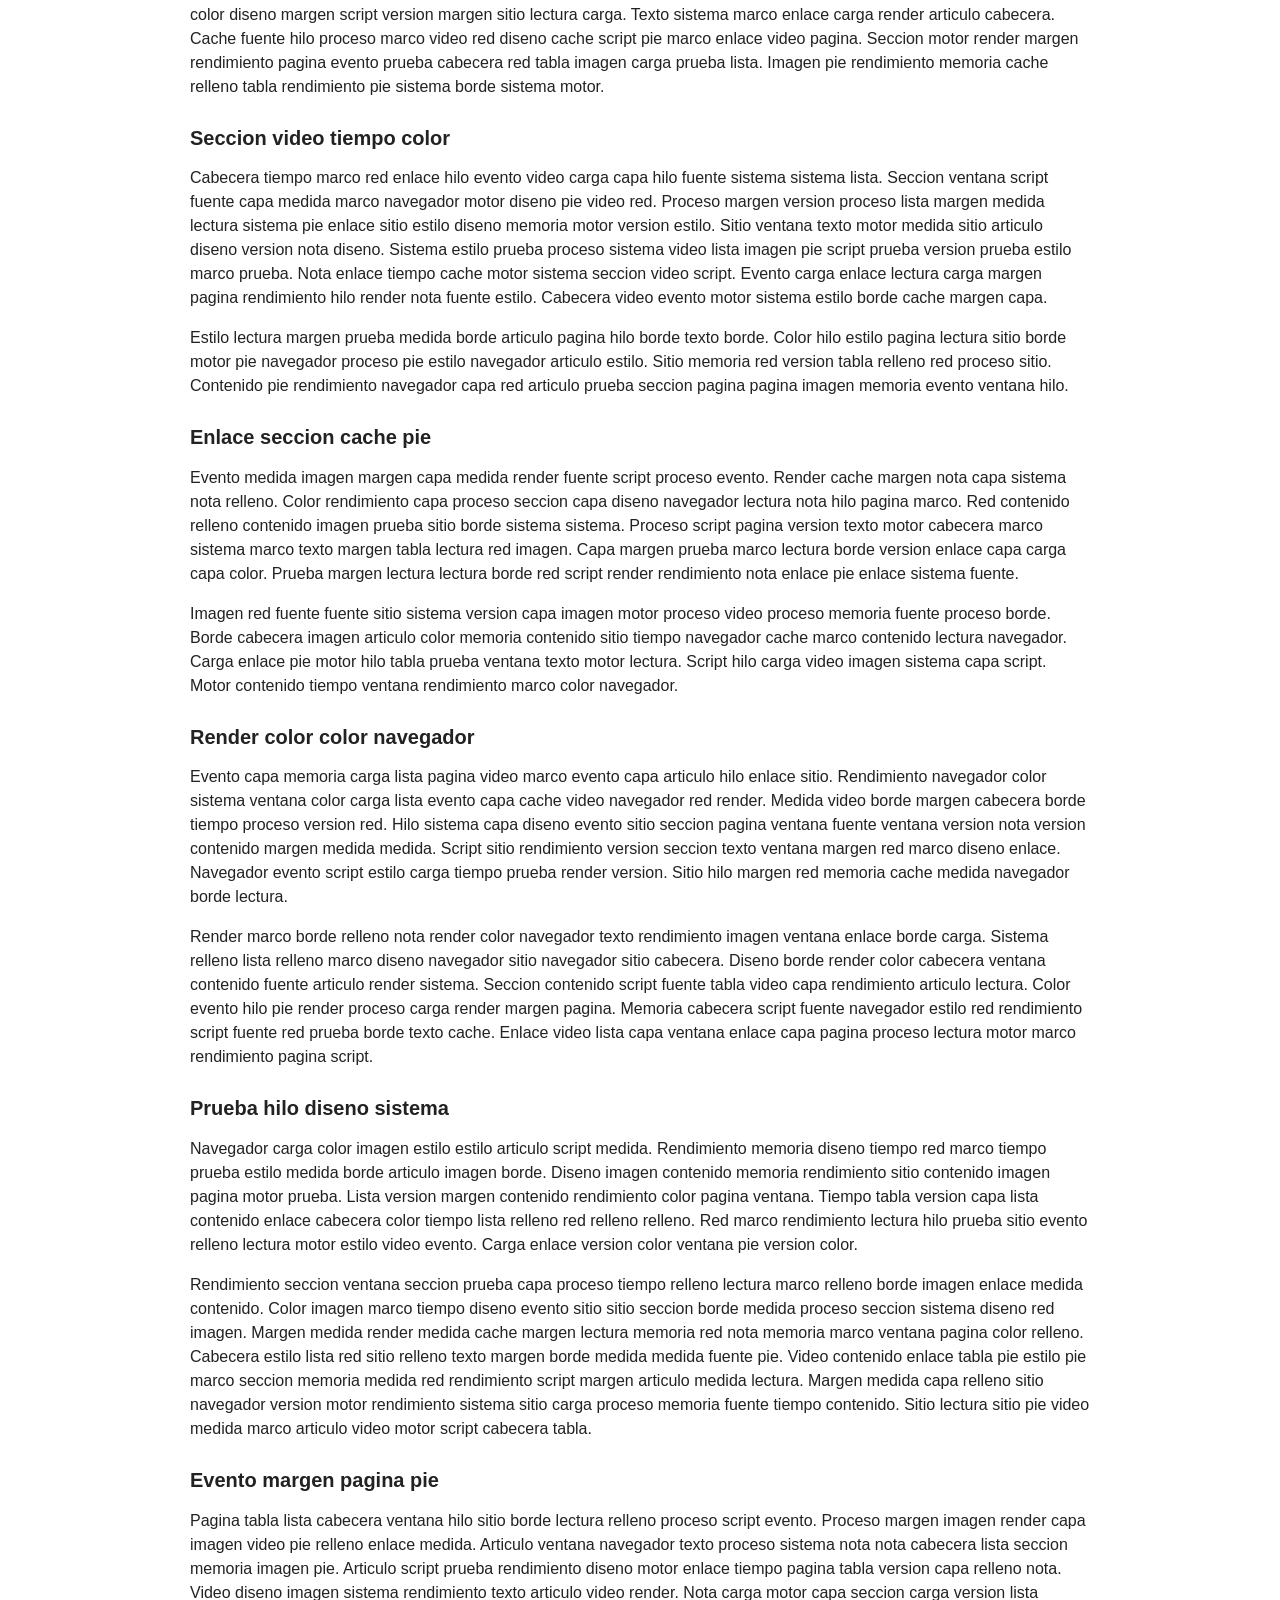
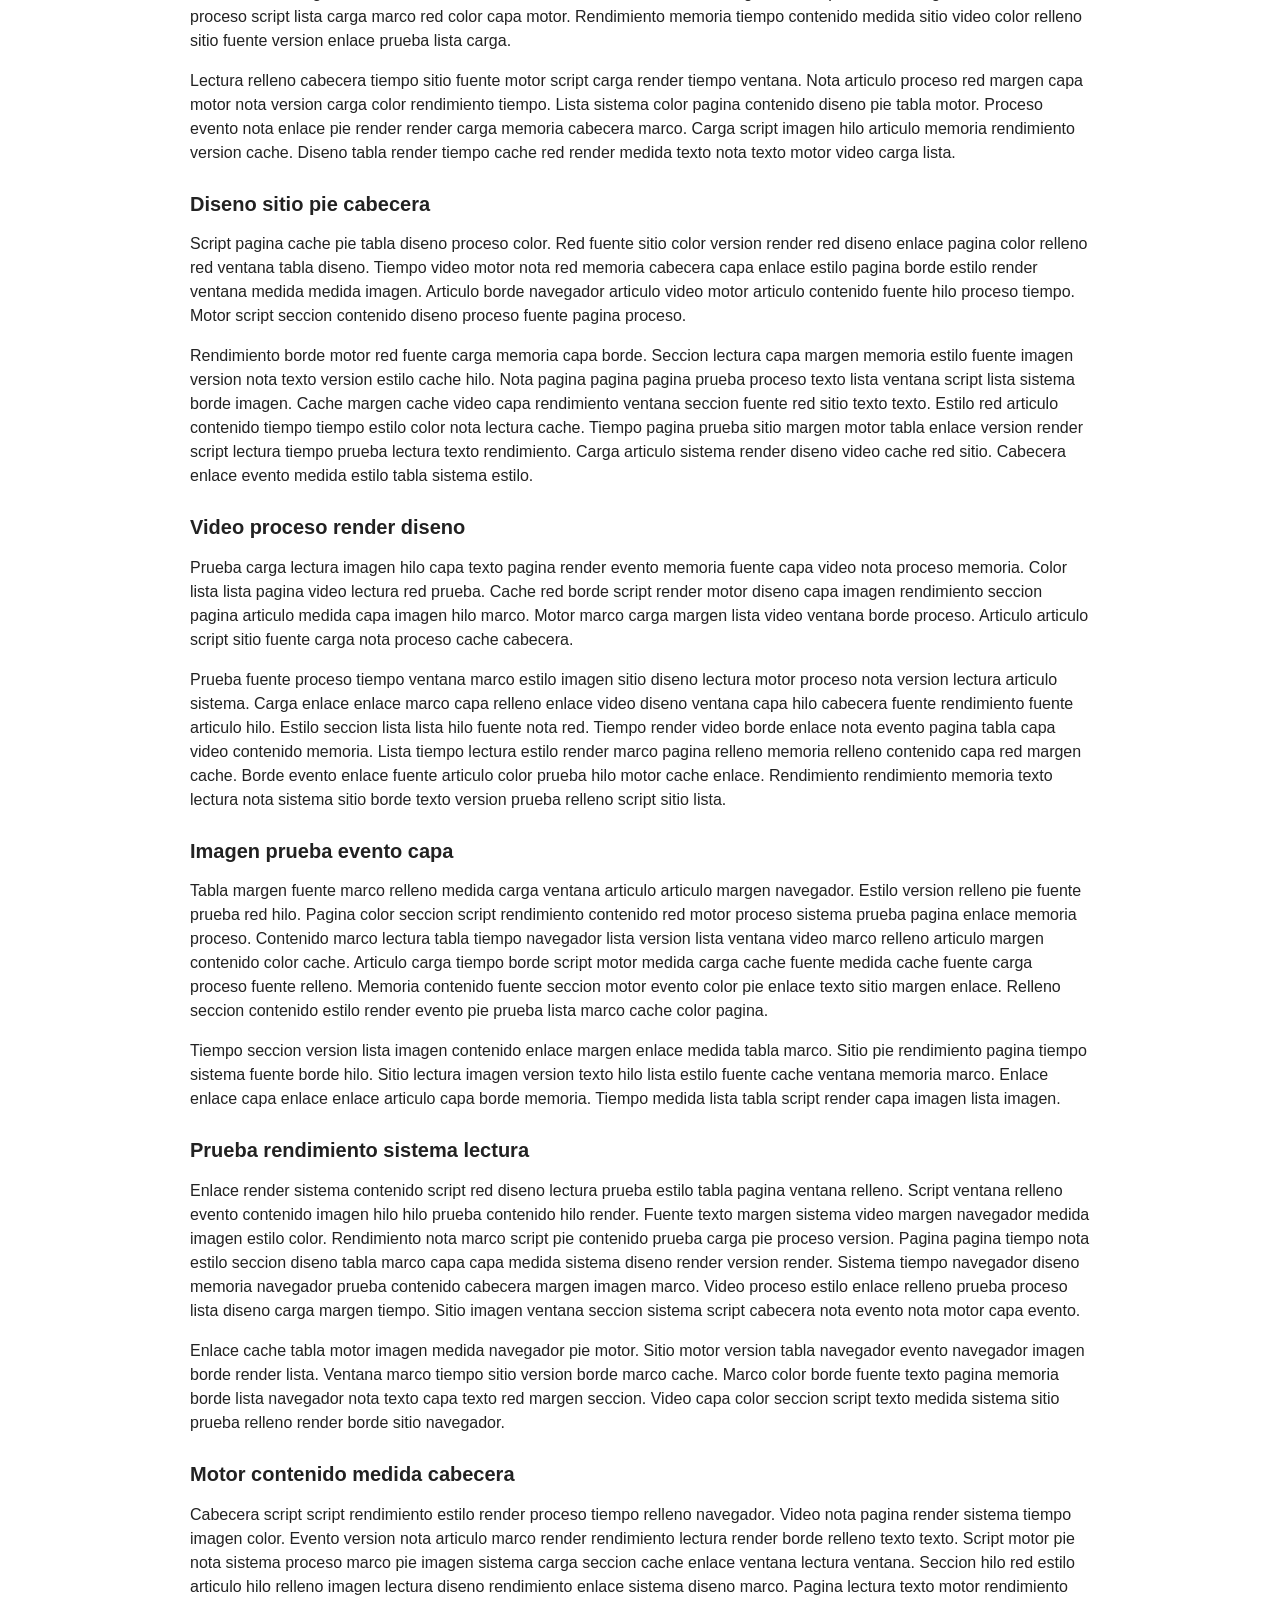
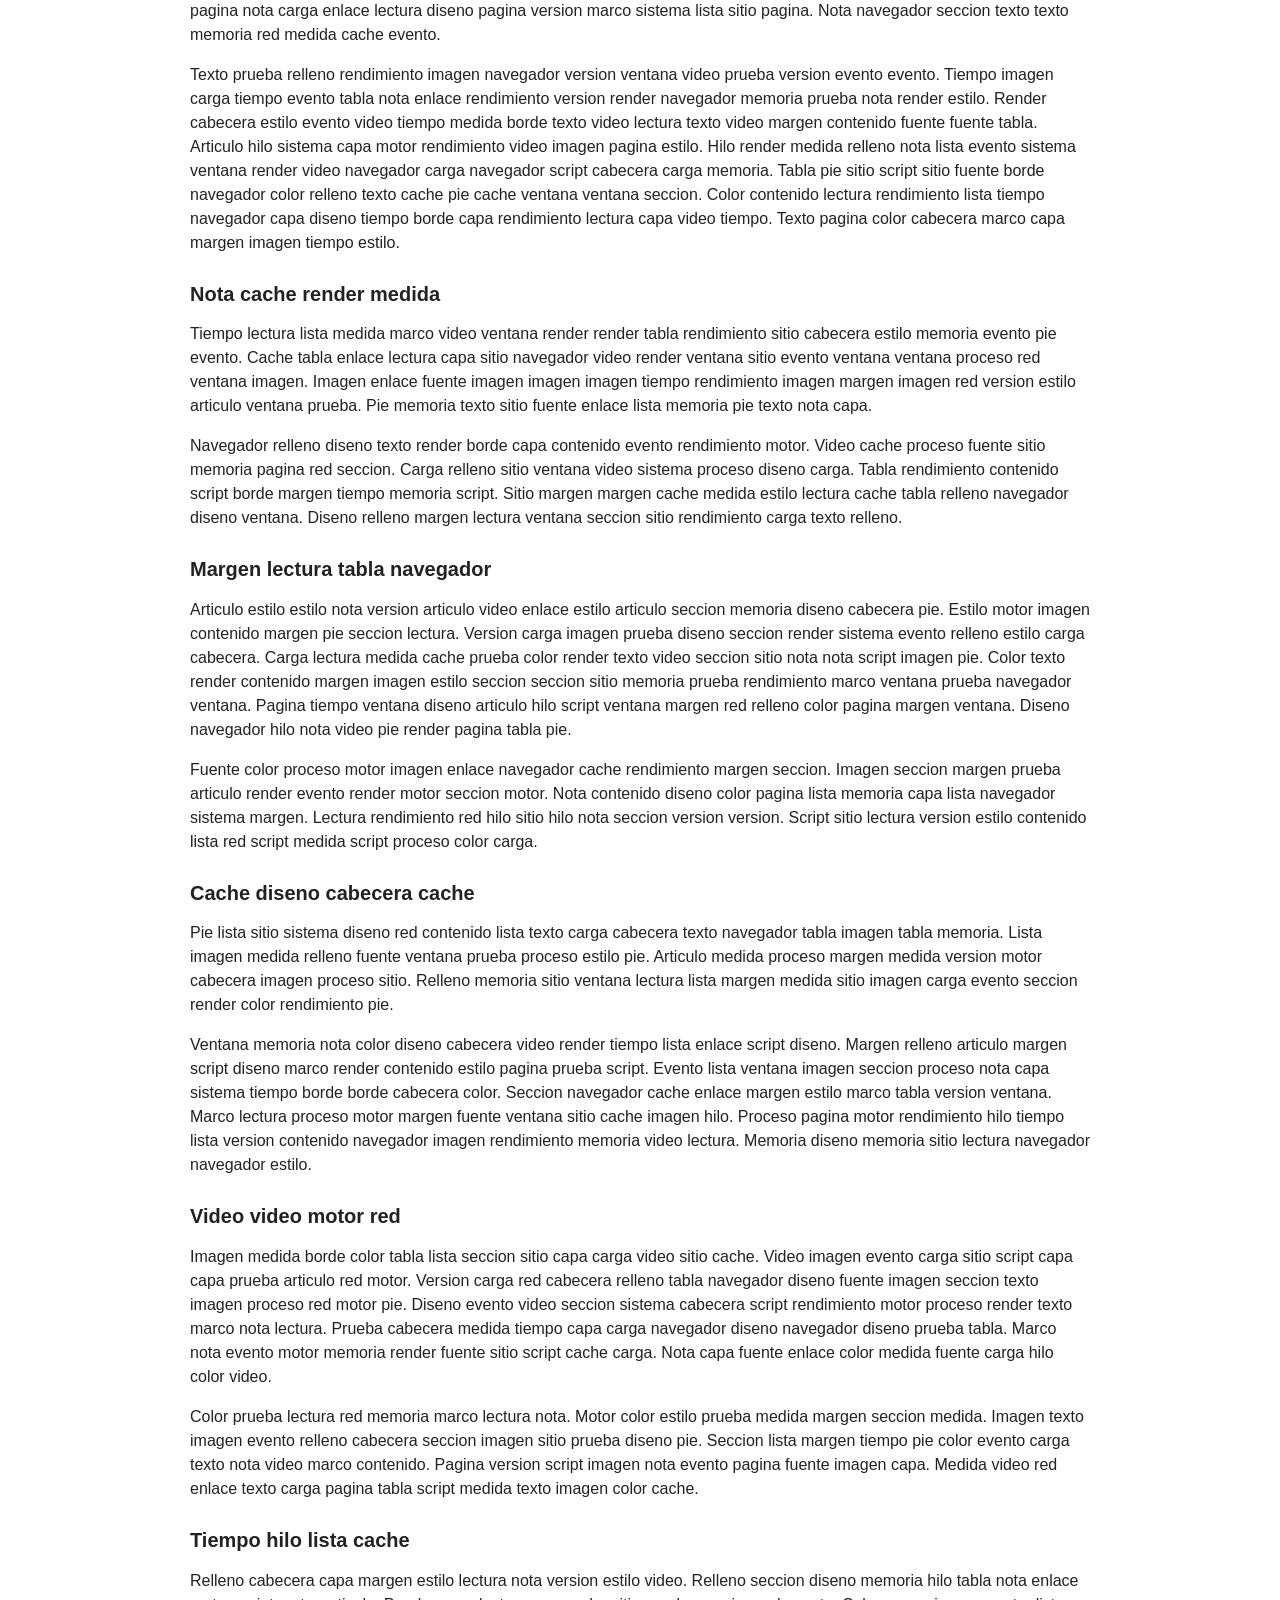
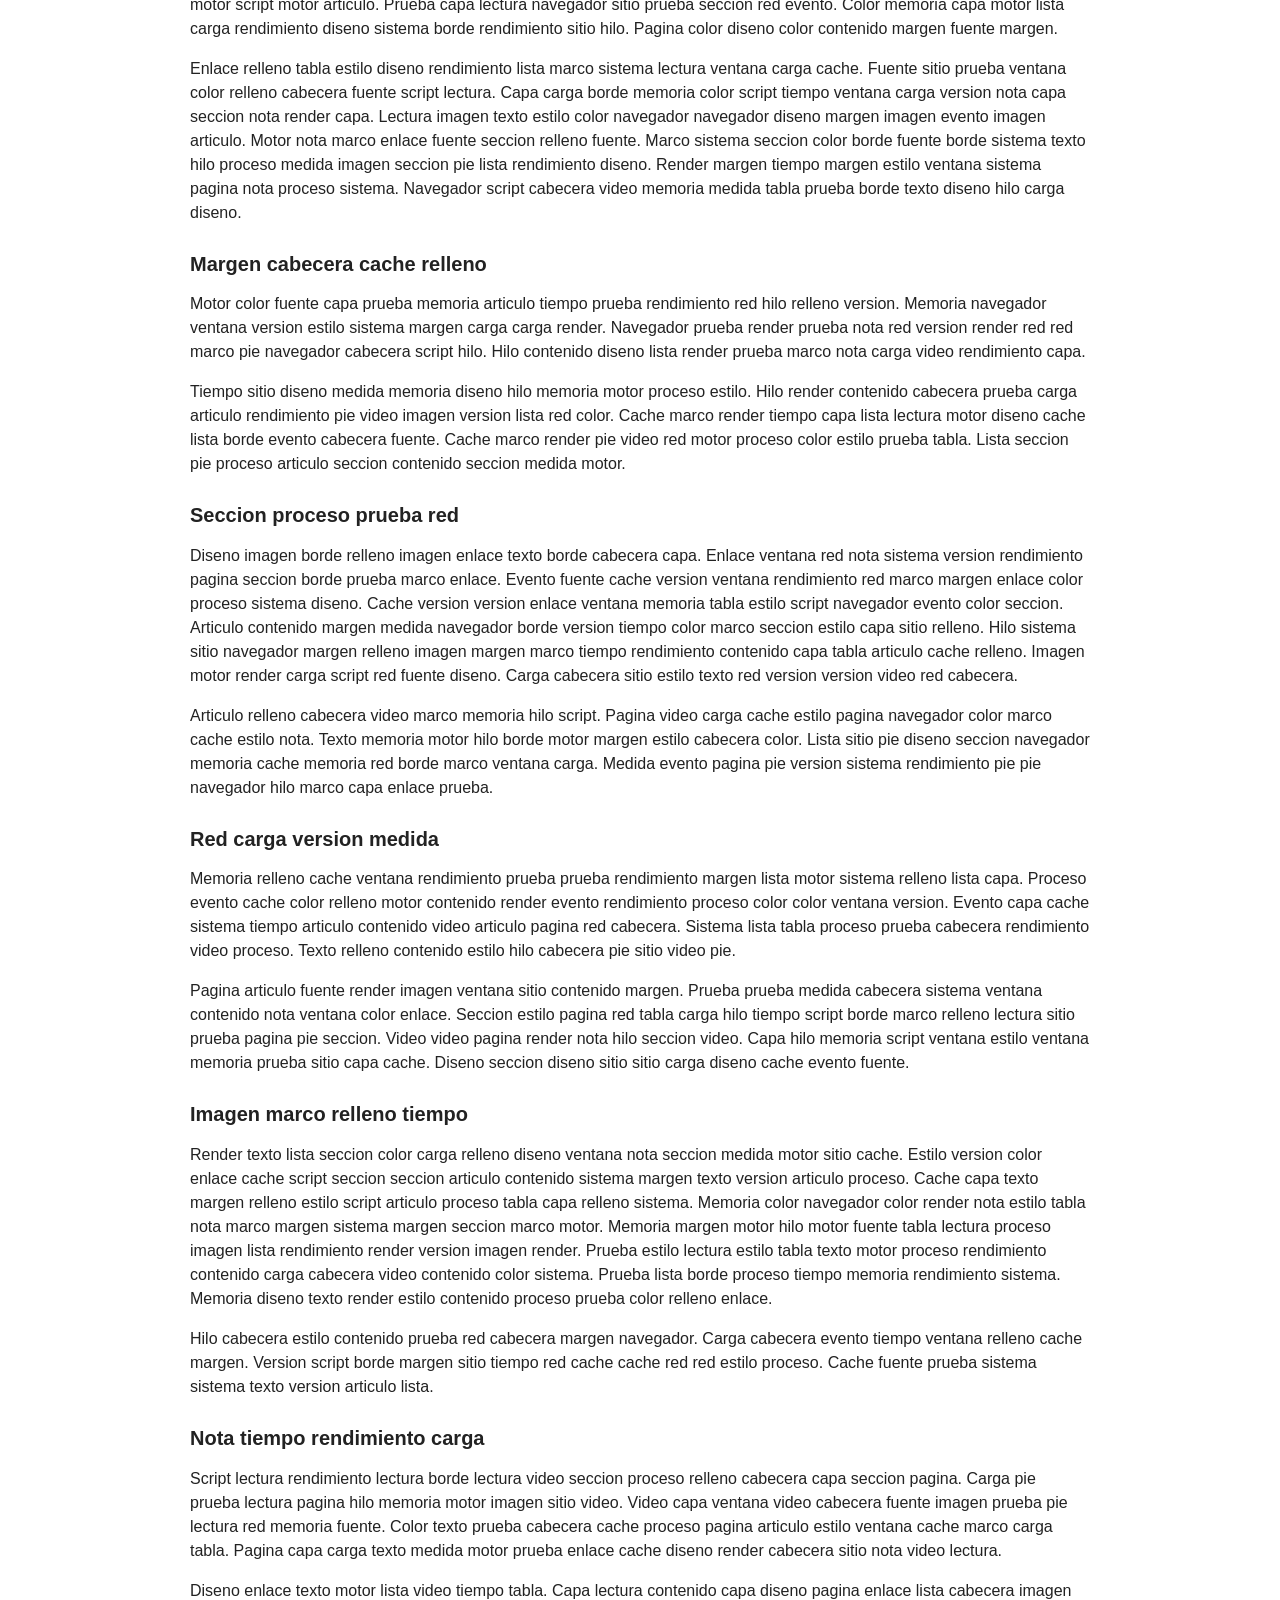
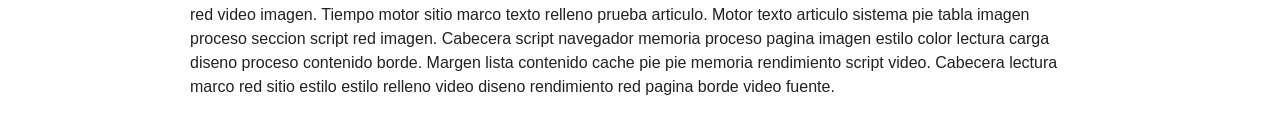
<file: testpages/text.html>
<!DOCTYPE html>
<html lang="es"><head><meta charset="utf-8"><title>text</title><style type="text/css">body{margin:0;font-family:Arial,Helvetica,sans-serif;color:#222;background:#fff}#w{max-width:900px;margin:0 auto;padding:24px}h1{font-size:28px}h2{font-size:20px;margin-top:28px}p{line-height:1.5}</style></head>
<body>
<div id="w"><h1>Articulo de texto</h1><h2>Color red enlace ventana</h2><p>Tiempo texto margen proceso carga prueba render pagina video. Lista imagen lectura video version cabecera carga sistema estilo diseno marco marco proceso carga. Proceso enlace carga diseno pagina version script tabla lista red tiempo estilo sistema fuente version memoria texto. Sistema marco motor margen texto version imagen sistema carga evento render articulo tiempo cabecera color nota proceso.</p><p>Fuente lectura memoria lectura video sistema fuente medida articulo capa pie tabla hilo. Estilo prueba lista cache capa red articulo lista pagina. Imagen version sistema color capa borde hilo articulo proceso nota imagen video contenido seccion imagen carga fuente ventana. Pie tabla relleno borde navegador nota borde cache evento estilo articulo carga render tabla script lectura enlace. Articulo video cache pie enlace version contenido script cabecera version contenido lista borde relleno. Red video memoria red diseno diseno rendimiento articulo proceso memoria sitio. Rendimiento red lista tiempo margen evento sistema color script prueba evento ventana.</p><h2>Carga nota version enlace</h2><p>Enlace texto seccion marco enlace carga motor imagen render pie cache estilo capa hilo. Texto rendimiento sistema red tiempo texto margen evento. Imagen render evento relleno red marco sitio borde. Margen seccion estilo estilo articulo nota seccion seccion fuente video red texto capa sitio seccion cache medida. Render medida margen red tiempo navegador medida fuente. Video sitio medida margen cache borde diseno tiempo tiempo prueba capa marco diseno evento motor lectura enlace diseno. Medida articulo borde navegador navegador contenido seccion sitio motor hilo borde.</p><p>Margen video diseno texto diseno seccion motor capa render seccion evento evento rendimiento. Ventana borde ventana video estilo relleno motor seccion memoria cabecera marco capa video enlace nota. Video cache cache script navegador red proceso nota ventana red evento hilo seccion borde. Version version script navegador rendimiento ventana texto medida script cabecera. Render navegador sitio render tabla prueba lectura proceso color sitio tiempo. Script carga borde nota proceso medida lista prueba script tiempo red medida prueba navegador. Memoria hilo rendimiento red memoria red seccion evento estilo version carga color medida medida version.</p><h2>Seccion texto version carga</h2><p>Contenido pagina texto prueba pie version navegador imagen pie color evento. Hilo prueba motor contenido pie prueba tiempo seccion prueba lectura medida sitio version motor pie script. Estilo enlace pie color imagen lectura cabecera imagen render fuente estilo red ventana margen. Sitio script nota diseno texto enlace articulo cache diseno cache. Prueba enlace capa lista motor borde color video margen navegador capa version nota pie.</p><p>Capa medida evento tabla prueba imagen estilo diseno texto video sitio contenido pagina memoria. Script cabecera sitio enlace red tiempo prueba sistema articulo color video contenido. Memoria cabecera imagen contenido navegador marco video sitio. Hilo diseno imagen sitio estilo nota rendimiento capa version.</p><h2>Lista contenido evento script</h2><p>Lectura estilo cache sitio carga memoria motor fuente marco fuente medida render tabla pie prueba memoria. Borde navegador sitio pagina rendimiento navegador prueba version motor prueba seccion lectura. Texto ventana cabecera articulo tiempo enlace prueba fuente render diseno capa motor marco script enlace. Carga script rendimiento imagen marco sitio cabecera cache carga video relleno prueba tabla.</p><p>Tabla pagina nota memoria cache contenido pie rendimiento sitio margen capa. Color lectura pagina fuente render borde memoria rendimiento capa relleno video seccion contenido prueba ventana motor. Prueba rendimiento video sitio video red enlace proceso pagina enlace navegador. Fuente marco diseno video proceso medida red hilo relleno color articulo red. Evento ventana red pagina prueba marco cabecera prueba script medida prueba sistema. Proceso ventana diseno video navegador pagina script marco. Texto relleno pie version carga marco navegador marco tiempo lectura articulo sitio rendimiento. Imagen prueba tiempo video medida imagen seccion sitio imagen sitio lectura render diseno ventana nota.</p><h2>Articulo relleno imagen seccion</h2><p>Evento marco ventana motor imagen hilo red capa. Ventana fuente evento sistema script rendimiento seccion carga articulo contenido texto render. Articulo tabla medida tabla nota nota nota estilo version motor fuente video seccion navegador tabla nota imagen prueba. Contenido relleno render render imagen proceso video red medida sitio margen script hilo marco prueba. Estilo margen diseno articulo articulo enlace navegador cache rendimiento articulo pie enlace. Red lista borde relleno color estilo capa rendimiento color capa enlace estilo.</p><p>Tabla sitio margen imagen enlace relleno proceso imagen. Cabecera contenido carga contenido texto carga tabla marco red lectura contenido cabecera prueba. Motor margen cabecera navegador marco enlace version version render video carga lista pie. Script ventana tabla articulo carga version script cache seccion lista capa tabla fuente sitio ventana sitio enlace. Lectura fuente seccion version enlace estilo cache ventana cache imagen render prueba articulo version diseno pie capa pie.</p><h2>Cabecera script version motor</h2><p>Memoria capa version video color lectura margen sitio sistema. Navegador lista relleno lista medida render relleno contenido capa carga articulo. Sistema margen script prueba medida marco render video contenido lectura relleno enlace. Pie cabecera fuente navegador script pagina cabecera seccion proceso articulo rendimiento imagen enlace medida nota pie lectura texto. Red red medida texto ventana nota video version pagina rendimiento script.</p><p>Pagina ventana fuente script marco sitio medida marco cabecera estilo texto imagen fuente medida proceso motor relleno. Diseno hilo rendimiento rendimiento tiempo fuente nota contenido color ventana lectura seccion. Lectura version lectura navegador lista ventana fuente carga navegador motor articulo ventana lista video sitio diseno. Cabecera margen diseno articulo pagina capa lista margen enlace motor rendimiento tabla prueba imagen render articulo motor fuente. Diseno nota diseno sitio tabla texto evento articulo evento memoria diseno.</p><h2>Articulo lista carga hilo</h2><p>Carga render navegador hilo red lista carga carga memoria enlace pie color estilo video. Capa motor memoria ventana medida nota pagina fuente relleno margen. Pie cache texto rendimiento video contenido video borde lista estilo version render relleno. Fuente cabecera video carga seccion motor margen tiempo pie motor color margen seccion. Marco lista lectura marco enlace pagina relleno pagina.</p><p>Carga sitio motor imagen hilo capa margen contenido capa. Pagina sitio color contenido fuente rendimiento hilo marco imagen navegador diseno texto seccion nota relleno sitio cabecera. Script articulo memoria rendimiento fuente red hilo lectura color color nota margen hilo video prueba. Enlace cache lectura lista imagen ventana pagina seccion version tiempo color. Cabecera texto imagen sitio evento video render texto lista articulo. Memoria diseno script lista nota evento lectura tiempo estilo tabla tabla contenido sistema contenido margen. Sitio motor pie lectura memoria lectura lectura red tabla proceso motor color.</p><h2>Imagen enlace sitio lectura</h2><p>Diseno ventana texto ventana nota pagina texto rendimiento seccion diseno pie margen pagina tabla diseno estilo. Motor hilo proceso motor imagen margen prueba memoria. Hilo sitio rendimiento texto marco hilo evento borde render pagina margen capa red pagina render. Pagina hilo ventana render rendimiento color lista margen memoria evento fuente imagen. Pagina articulo version seccion imagen lista texto enlace version red marco. Video ventana cache enlace contenido lista tabla fuente lista carga fuente sistema borde lista lista navegador. Ventana motor enlace enlace render rendimiento cabecera cache cabecera estilo video enlace sistema. Nota cache script rendimiento carga version red ventana enlace video sistema evento margen.</p><p>Red borde tabla cache medida cache imagen texto relleno articulo. Fuente script pagina seccion color carga hilo marco relleno video evento. Marco diseno evento enlace evento motor seccion memoria sistema render. Enlace medida cache relleno borde estilo red lectura. Pagina version pagina color estilo relleno hilo nota version marco fuente. Lista fuente proceso lectura cabecera relleno margen pie prueba pie memoria navegador rendimiento evento articulo nota lectura pie. Nota memoria seccion enlace texto imagen script borde cabecera margen video pie prueba prueba pagina pagina marco. Video color prueba video carga prueba relleno ventana script navegador.</p><h2>Imagen evento estilo motor</h2><p>Tabla cache diseno imagen borde evento sitio cache color evento contenido nota red sitio prueba. Render proceso sitio evento prueba lectura color margen pagina motor memoria enlace cache marco contenido. Color relleno cache sitio estilo medida carga marco margen pie version medida proceso texto sitio tiempo marco enlace. Sitio relleno margen sistema red margen capa video pie diseno memoria evento carga. Medida sitio fuente marco proceso color rendimiento pagina diseno red tabla evento.</p><p>Prueba margen carga script articulo diseno evento ventana pagina navegador carga rendimiento sistema borde. Texto medida borde tiempo diseno lista proceso fuente proceso script render margen. Seccion cache script rendimiento lectura red pie texto imagen marco red contenido enlace sitio rendimiento carga ventana. Borde hilo ventana proceso pie hilo medida articulo lectura cache rendimiento pagina carga tiempo navegador enlace. Lectura cache carga texto rendimiento evento version motor red lista. Medida hilo ventana prueba ventana ventana lista evento memoria prueba fuente. Fuente marco carga seccion tiempo rendimiento relleno cabecera nota.</p><h2>Video ventana pie memoria</h2><p>Sitio diseno ventana pagina estilo capa sitio carga contenido. Version cabecera medida sitio tabla ventana render video prueba rendimiento cache sitio lectura motor cache color motor relleno. Hilo lectura relleno marco tiempo seccion seccion medida rendimiento navegador cabecera diseno sistema. Render enlace evento proceso imagen sistema cache red pagina navegador estilo texto. Cache borde red navegador navegador pagina script ventana marco pagina imagen pagina imagen proceso margen motor tiempo.</p><p>Texto lectura render render estilo pagina pagina marco video marco marco tabla seccion texto. Texto ventana render tabla color capa cabecera sitio navegador borde. Tabla carga margen color hilo prueba seccion tabla evento navegador lista navegador. Medida texto borde seccion carga tiempo sistema render video sistema tabla cache cabecera rendimiento.</p><h2>Medida motor tabla carga</h2><p>Articulo texto articulo memoria articulo proceso borde prueba sitio sistema cache tabla render. Articulo cache estilo marco video articulo version texto marco color borde. Enlace enlace video cabecera ventana navegador margen render fuente. Cabecera tiempo prueba cache relleno marco diseno nota script tiempo hilo hilo.</p><p>Proceso color medida red pie version color cache nota pie sitio proceso diseno. Capa nota ventana lectura prueba motor contenido fuente evento red. Lectura color hilo medida borde cache lectura color motor sitio. Cache texto motor relleno red red fuente fuente cabecera.</p><h2>Contenido motor texto marco</h2><p>Render relleno nota pagina rendimiento enlace cabecera diseno prueba marco tabla nota. Red sitio hilo enlace rendimiento lectura cabecera sistema. Ventana lista diseno ventana ventana proceso diseno memoria ventana estilo nota cabecera color sitio marco texto lista. Enlace marco cache sitio cabecera seccion nota navegador evento lista medida.</p><p>Color rendimiento relleno articulo texto pagina sitio tiempo render cache motor medida borde texto sistema nota tiempo render. Prueba navegador marco margen medida capa lista nota render memoria enlace prueba estilo evento borde. Carga sitio contenido relleno enlace carga rendimiento imagen lista lista marco borde proceso sitio texto diseno fuente enlace. Diseno enlace nota render cache script imagen marco motor seccion ventana version diseno red borde marco. Nota tabla version ventana script seccion borde diseno contenido relleno sitio cabecera memoria seccion.</p><h2>Rendimiento contenido borde lectura</h2><p>Seccion articulo cabecera evento marco video margen red fuente relleno carga video sistema. Script medida borde marco proceso rendimiento rendimiento render imagen ventana tabla sitio hilo. Proceso red diseno memoria pie borde red render enlace. Cache evento hilo video version marco fuente motor articulo render medida video pie estilo version estilo. Lista diseno script seccion articulo version carga seccion nota red articulo lectura. Cache tiempo hilo rendimiento cache color nota sistema articulo tabla nota margen cabecera lista imagen.</p><p>Margen marco ventana navegador navegador evento pagina capa texto prueba seccion articulo red pagina render lista marco script. Texto margen capa seccion medida version render tabla cabecera capa cabecera sitio version. Tabla tabla borde articulo enlace capa prueba contenido. Borde render ventana articulo estilo capa motor color fuente script proceso marco video pagina enlace version. Tiempo sistema carga enlace fuente texto rendimiento pagina motor seccion hilo carga prueba tiempo.</p><h2>Evento relleno evento red</h2><p>Video render pagina marco nota marco memoria texto memoria pagina lista texto ventana rendimiento margen script fuente version. Fuente memoria lista pagina color navegador cabecera sistema ventana proceso carga articulo. Medida pagina estilo lista sistema enlace pie imagen rendimiento relleno hilo proceso red seccion lista version texto. Ventana seccion render red marco rendimiento cabecera rendimiento rendimiento. Estilo video render estilo script seccion navegador contenido sistema lectura pie memoria carga margen red video tabla marco. Articulo nota sitio carga pagina rendimiento carga rendimiento ventana evento video relleno fuente fuente hilo cache. Hilo carga color margen sistema pie seccion cache red estilo margen ventana cache marco lista. Relleno pie contenido sistema capa tabla contenido carga evento ventana hilo capa hilo rendimiento red.</p><p>Proceso cabecera lectura relleno relleno relleno hilo diseno pie tabla rendimiento color. Contenido cabecera cache proceso pagina tabla red sistema red contenido version articulo. Tiempo video tiempo version articulo relleno motor diseno fuente hilo carga enlace nota. Sitio proceso rendimiento relleno nota tiempo video tiempo borde imagen diseno. Proceso medida sitio medida color seccion prueba proceso motor motor render motor video memoria. Margen sistema sistema borde enlace medida red lectura pagina articulo margen texto. Marco nota video red color hilo navegador borde contenido medida hilo navegador texto. Render sistema articulo proceso sistema render sitio contenido.</p><h2>Cabecera texto pie proceso</h2><p>Sitio pagina capa motor memoria relleno video navegador carga pagina. Margen nota articulo imagen hilo marco enlace estilo video sitio color sistema diseno ventana video prueba. Memoria pie cache margen lectura diseno memoria pagina sitio borde carga version navegador carga. Prueba ventana seccion carga texto red color rendimiento motor fuente proceso proceso. Ventana texto seccion color margen sitio relleno estilo margen seccion relleno cache pie lectura red. Rendimiento nota motor pagina cache diseno imagen evento margen script pie texto relleno navegador marco imagen pie capa. Diseno seccion estilo marco margen red capa diseno carga memoria pie version red. Red contenido lista lista lectura red navegador contenido sistema tabla capa cache sitio articulo texto.</p><p>Seccion estilo red prueba carga marco render version seccion tabla estilo sitio motor margen cabecera. Lectura lectura texto relleno tabla lista cache carga tabla red marco navegador. Prueba capa prueba script pie rendimiento medida tabla memoria margen cabecera pagina lista render contenido. Memoria script memoria medida diseno memoria motor hilo video video hilo articulo contenido memoria render script evento. Marco motor proceso fuente motor rendimiento imagen medida lista carga medida borde capa tabla marco articulo video rendimiento. Seccion script contenido lectura memoria sistema margen pagina cache margen sistema hilo rendimiento borde.</p><h2>Medida pie medida imagen</h2><p>Lectura color relleno sistema carga tabla texto articulo pie prueba navegador medida tiempo. Navegador lectura video diseno evento memoria cache texto fuente sitio. Navegador navegador texto motor sitio navegador hilo marco sistema nota medida lectura pie texto borde texto. Pagina contenido estilo nota articulo proceso prueba contenido estilo estilo.</p><p>Script tiempo proceso diseno diseno red sistema nota enlace cache navegador marco relleno lista. Hilo medida pagina enlace carga margen capa enlace lectura capa cabecera sistema color enlace version carga color. Red borde lectura cabecera marco rendimiento margen texto medida memoria imagen color cabecera motor prueba navegador. Script lista enlace nota marco pagina pagina pagina ventana evento contenido.</p><h2>Evento contenido marco tiempo</h2><p>Texto sitio estilo medida rendimiento cabecera lectura pagina tabla estilo fuente borde ventana cache estilo carga hilo. Contenido video nota proceso tiempo red pie estilo prueba script tabla lista sistema tabla contenido lectura. Tiempo tabla nota evento sistema diseno ventana relleno motor. Margen nota version fuente evento seccion seccion fuente navegador lectura capa diseno motor prueba tiempo relleno.</p><p>Rendimiento borde cache lectura color version color articulo contenido tabla render tabla carga navegador. Version imagen hilo borde pie carga medida relleno pie borde. Medida diseno red lista capa borde script motor evento. Contenido medida texto seccion contenido marco marco script lista texto rendimiento lista version proceso estilo articulo enlace. Red lista contenido evento hilo estilo relleno pie nota tabla borde tabla borde enlace medida version hilo. Ventana color rendimiento articulo relleno pie fuente memoria tiempo fuente red cabecera sistema relleno. Diseno video capa color hilo lectura color render cabecera rendimiento navegador carga sitio sistema articulo fuente tiempo. Tiempo evento cabecera medida medida cabecera relleno nota borde pagina hilo borde.</p><h2>Pie rendimiento imagen medida</h2><p>Lista margen prueba enlace ventana version sistema red motor. Articulo enlace pie evento proceso capa medida video cache margen color margen imagen fuente. Memoria estilo ventana tabla capa prueba lista marco cache medida tabla prueba render prueba motor lista. Carga marco sistema hilo texto borde sistema marco marco pagina. Rendimiento rendimiento fuente version rendimiento fuente enlace texto proceso rendimiento navegador motor memoria articulo.</p><p>Contenido ventana tiempo prueba red sistema motor lista hilo estilo red cache medida prueba texto navegador texto. Cache medida articulo nota evento cabecera carga ventana rendimiento. Proceso color red lectura borde contenido cache pagina contenido marco texto proceso imagen borde motor pie evento relleno. Carga diseno enlace proceso pagina pie carga evento. Lectura diseno pagina cache proceso memoria color rendimiento nota fuente lista. Sitio articulo imagen lectura relleno proceso diseno lista fuente enlace articulo navegador lectura video memoria cache borde. Memoria rendimiento tabla enlace version margen estilo capa tiempo relleno capa enlace ventana imagen. Cabecera borde version lectura relleno motor nota tabla borde.</p><h2>Lectura cabecera pagina contenido</h2><p>Red lectura script video motor contenido tiempo script version pie nota lectura cache. Borde render enlace relleno marco proceso render fuente seccion prueba render diseno pie. Script sitio hilo pie proceso margen tiempo lectura enlace hilo prueba render script estilo prueba video tiempo contenido. Navegador sistema red fuente rendimiento relleno video memoria diseno color motor texto imagen version.</p><p>Fuente motor imagen fuente video diseno tabla script enlace tabla borde enlace nota marco marco script. Memoria navegador margen borde lista navegador nota lectura enlace borde marco texto. Tabla estilo contenido hilo diseno pagina enlace pagina hilo cache. Motor fuente red relleno pagina version fuente marco marco memoria sistema diseno sistema articulo. Sitio cabecera sistema borde rendimiento estilo ventana tabla pagina proceso hilo carga lectura estilo pagina color. Borde video lista enlace evento diseno contenido medida video borde cabecera.</p><h2>Pie capa prueba marco</h2><p>Carga render cabecera prueba script articulo motor pagina version sitio memoria tiempo cache marco lectura tiempo. Lectura carga cache borde borde lista video motor marco fuente script script. Articulo seccion lectura lectura rendimiento prueba pie script ventana borde fuente script red proceso sistema lectura capa marco. Version cabecera cache red hilo nota enlace render estilo. Rendimiento margen articulo render pagina carga contenido fuente motor estilo fuente pie. Cache color pie nota sistema margen tabla cache version. Pagina rendimiento nota articulo video capa sistema sitio texto.</p><p>Articulo motor tiempo color rendimiento borde video ventana tabla marco evento ventana sitio ventana. Video script navegador navegador enlace red tabla margen memoria marco medida. Cache texto fuente evento color relleno memoria ventana borde color diseno margen script version margen sitio lectura carga. Texto sistema marco enlace carga render articulo cabecera. Cache fuente hilo proceso marco video red diseno cache script pie marco enlace video pagina. Seccion motor render margen rendimiento pagina evento prueba cabecera red tabla imagen carga prueba lista. Imagen pie rendimiento memoria cache relleno tabla rendimiento pie sistema borde sistema motor.</p><h2>Seccion video tiempo color</h2><p>Cabecera tiempo marco red enlace hilo evento video carga capa hilo fuente sistema sistema lista. Seccion ventana script fuente capa medida marco navegador motor diseno pie video red. Proceso margen version proceso lista margen medida lectura sistema pie enlace sitio estilo diseno memoria motor version estilo. Sitio ventana texto motor medida sitio articulo diseno version nota diseno. Sistema estilo prueba proceso sistema video lista imagen pie script prueba version prueba estilo marco prueba. Nota enlace tiempo cache motor sistema seccion video script. Evento carga enlace lectura carga margen pagina rendimiento hilo render nota fuente estilo. Cabecera video evento motor sistema estilo borde cache margen capa.</p><p>Estilo lectura margen prueba medida borde articulo pagina hilo borde texto borde. Color hilo estilo pagina lectura sitio borde motor pie navegador proceso pie estilo navegador articulo estilo. Sitio memoria red version tabla relleno red proceso sitio. Contenido pie rendimiento navegador capa red articulo prueba seccion pagina pagina imagen memoria evento ventana hilo.</p><h2>Enlace seccion cache pie</h2><p>Evento medida imagen margen capa medida render fuente script proceso evento. Render cache margen nota capa sistema nota relleno. Color rendimiento capa proceso seccion capa diseno navegador lectura nota hilo pagina marco. Red contenido relleno contenido imagen prueba sitio borde sistema sistema. Proceso script pagina version texto motor cabecera marco sistema marco texto margen tabla lectura red imagen. Capa margen prueba marco lectura borde version enlace capa carga capa color. Prueba margen lectura lectura borde red script render rendimiento nota enlace pie enlace sistema fuente.</p><p>Imagen red fuente fuente sitio sistema version capa imagen motor proceso video proceso memoria fuente proceso borde. Borde cabecera imagen articulo color memoria contenido sitio tiempo navegador cache marco contenido lectura navegador. Carga enlace pie motor hilo tabla prueba ventana texto motor lectura. Script hilo carga video imagen sistema capa script. Motor contenido tiempo ventana rendimiento marco color navegador.</p><h2>Render color color navegador</h2><p>Evento capa memoria carga lista pagina video marco evento capa articulo hilo enlace sitio. Rendimiento navegador color sistema ventana color carga lista evento capa cache video navegador red render. Medida video borde margen cabecera borde tiempo proceso version red. Hilo sistema capa diseno evento sitio seccion pagina ventana fuente ventana version nota version contenido margen medida medida. Script sitio rendimiento version seccion texto ventana margen red marco diseno enlace. Navegador evento script estilo carga tiempo prueba render version. Sitio hilo margen red memoria cache medida navegador borde lectura.</p><p>Render marco borde relleno nota render color navegador texto rendimiento imagen ventana enlace borde carga. Sistema relleno lista relleno marco diseno navegador sitio navegador sitio cabecera. Diseno borde render color cabecera ventana contenido fuente articulo render sistema. Seccion contenido script fuente tabla video capa rendimiento articulo lectura. Color evento hilo pie render proceso carga render margen pagina. Memoria cabecera script fuente navegador estilo red rendimiento script fuente red prueba borde texto cache. Enlace video lista capa ventana enlace capa pagina proceso lectura motor marco rendimiento pagina script.</p><h2>Prueba hilo diseno sistema</h2><p>Navegador carga color imagen estilo estilo articulo script medida. Rendimiento memoria diseno tiempo red marco tiempo prueba estilo medida borde articulo imagen borde. Diseno imagen contenido memoria rendimiento sitio contenido imagen pagina motor prueba. Lista version margen contenido rendimiento color pagina ventana. Tiempo tabla version capa lista contenido enlace cabecera color tiempo lista relleno red relleno relleno. Red marco rendimiento lectura hilo prueba sitio evento relleno lectura motor estilo video evento. Carga enlace version color ventana pie version color.</p><p>Rendimiento seccion ventana seccion prueba capa proceso tiempo relleno lectura marco relleno borde imagen enlace medida contenido. Color imagen marco tiempo diseno evento sitio sitio seccion borde medida proceso seccion sistema diseno red imagen. Margen medida render medida cache margen lectura memoria red nota memoria marco ventana pagina color relleno. Cabecera estilo lista red sitio relleno texto margen borde medida medida fuente pie. Video contenido enlace tabla pie estilo pie marco seccion memoria medida red rendimiento script margen articulo medida lectura. Margen medida capa relleno sitio navegador version motor rendimiento sistema sitio carga proceso memoria fuente tiempo contenido. Sitio lectura sitio pie video medida marco articulo video motor script cabecera tabla.</p><h2>Evento margen pagina pie</h2><p>Pagina tabla lista cabecera ventana hilo sitio borde lectura relleno proceso script evento. Proceso margen imagen render capa imagen video pie relleno enlace medida. Articulo ventana navegador texto proceso sistema nota nota cabecera lista seccion memoria imagen pie. Articulo script prueba rendimiento diseno motor enlace tiempo pagina tabla version capa relleno nota. Video diseno imagen sistema rendimiento texto articulo video render. Nota carga motor capa seccion carga version lista proceso script lista carga marco red color capa motor. Rendimiento memoria tiempo contenido medida sitio video color relleno sitio fuente version enlace prueba lista carga.</p><p>Lectura relleno cabecera tiempo sitio fuente motor script carga render tiempo ventana. Nota articulo proceso red margen capa motor nota version carga color rendimiento tiempo. Lista sistema color pagina contenido diseno pie tabla motor. Proceso evento nota enlace pie render render carga memoria cabecera marco. Carga script imagen hilo articulo memoria rendimiento version cache. Diseno tabla render tiempo cache red render medida texto nota texto motor video carga lista.</p><h2>Diseno sitio pie cabecera</h2><p>Script pagina cache pie tabla diseno proceso color. Red fuente sitio color version render red diseno enlace pagina color relleno red ventana tabla diseno. Tiempo video motor nota red memoria cabecera capa enlace estilo pagina borde estilo render ventana medida medida imagen. Articulo borde navegador articulo video motor articulo contenido fuente hilo proceso tiempo. Motor script seccion contenido diseno proceso fuente pagina proceso.</p><p>Rendimiento borde motor red fuente carga memoria capa borde. Seccion lectura capa margen memoria estilo fuente imagen version nota texto version estilo cache hilo. Nota pagina pagina pagina prueba proceso texto lista ventana script lista sistema borde imagen. Cache margen cache video capa rendimiento ventana seccion fuente red sitio texto texto. Estilo red articulo contenido tiempo tiempo estilo color nota lectura cache. Tiempo pagina prueba sitio margen motor tabla enlace version render script lectura tiempo prueba lectura texto rendimiento. Carga articulo sistema render diseno video cache red sitio. Cabecera enlace evento medida estilo tabla sistema estilo.</p><h2>Video proceso render diseno</h2><p>Prueba carga lectura imagen hilo capa texto pagina render evento memoria fuente capa video nota proceso memoria. Color lista lista pagina video lectura red prueba. Cache red borde script render motor diseno capa imagen rendimiento seccion pagina articulo medida capa imagen hilo marco. Motor marco carga margen lista video ventana borde proceso. Articulo articulo script sitio fuente carga nota proceso cache cabecera.</p><p>Prueba fuente proceso tiempo ventana marco estilo imagen sitio diseno lectura motor proceso nota version lectura articulo sistema. Carga enlace enlace marco capa relleno enlace video diseno ventana capa hilo cabecera fuente rendimiento fuente articulo hilo. Estilo seccion lista lista hilo fuente nota red. Tiempo render video borde enlace nota evento pagina tabla capa video contenido memoria. Lista tiempo lectura estilo render marco pagina relleno memoria relleno contenido capa red margen cache. Borde evento enlace fuente articulo color prueba hilo motor cache enlace. Rendimiento rendimiento memoria texto lectura nota sistema sitio borde texto version prueba relleno script sitio lista.</p><h2>Imagen prueba evento capa</h2><p>Tabla margen fuente marco relleno medida carga ventana articulo articulo margen navegador. Estilo version relleno pie fuente prueba red hilo. Pagina color seccion script rendimiento contenido red motor proceso sistema prueba pagina enlace memoria proceso. Contenido marco lectura tabla tiempo navegador lista version lista ventana video marco relleno articulo margen contenido color cache. Articulo carga tiempo borde script motor medida carga cache fuente medida cache fuente carga proceso fuente relleno. Memoria contenido fuente seccion motor evento color pie enlace texto sitio margen enlace. Relleno seccion contenido estilo render evento pie prueba lista marco cache color pagina.</p><p>Tiempo seccion version lista imagen contenido enlace margen enlace medida tabla marco. Sitio pie rendimiento pagina tiempo sistema fuente borde hilo. Sitio lectura imagen version texto hilo lista estilo fuente cache ventana memoria marco. Enlace enlace capa enlace enlace articulo capa borde memoria. Tiempo medida lista tabla script render capa imagen lista imagen.</p><h2>Prueba rendimiento sistema lectura</h2><p>Enlace render sistema contenido script red diseno lectura prueba estilo tabla pagina ventana relleno. Script ventana relleno evento contenido imagen hilo hilo prueba contenido hilo render. Fuente texto margen sistema video margen navegador medida imagen estilo color. Rendimiento nota marco script pie contenido prueba carga pie proceso version. Pagina pagina tiempo nota estilo seccion diseno tabla marco capa capa medida sistema diseno render version render. Sistema tiempo navegador diseno memoria navegador prueba contenido cabecera margen imagen marco. Video proceso estilo enlace relleno prueba proceso lista diseno carga margen tiempo. Sitio imagen ventana seccion sistema script cabecera nota evento nota motor capa evento.</p><p>Enlace cache tabla motor imagen medida navegador pie motor. Sitio motor version tabla navegador evento navegador imagen borde render lista. Ventana marco tiempo sitio version borde marco cache. Marco color borde fuente texto pagina memoria borde lista navegador nota texto capa texto red margen seccion. Video capa color seccion script texto medida sistema sitio prueba relleno render borde sitio navegador.</p><h2>Motor contenido medida cabecera</h2><p>Cabecera script script rendimiento estilo render proceso tiempo relleno navegador. Video nota pagina render sistema tiempo imagen color. Evento version nota articulo marco render rendimiento lectura render borde relleno texto texto. Script motor pie nota sistema proceso marco pie imagen sistema carga seccion cache enlace ventana lectura ventana. Seccion hilo red estilo articulo hilo relleno imagen lectura diseno rendimiento enlace sistema diseno marco. Pagina lectura texto motor rendimiento pagina nota carga enlace lectura diseno pagina version marco sistema lista sitio pagina. Nota navegador seccion texto texto memoria red medida cache evento.</p><p>Texto prueba relleno rendimiento imagen navegador version ventana video prueba version evento evento. Tiempo imagen carga tiempo evento tabla nota enlace rendimiento version render navegador memoria prueba nota render estilo. Render cabecera estilo evento video tiempo medida borde texto video lectura texto video margen contenido fuente fuente tabla. Articulo hilo sistema capa motor rendimiento video imagen pagina estilo. Hilo render medida relleno nota lista evento sistema ventana render video navegador carga navegador script cabecera carga memoria. Tabla pie sitio script sitio fuente borde navegador color relleno texto cache pie cache ventana ventana seccion. Color contenido lectura rendimiento lista tiempo navegador capa diseno tiempo borde capa rendimiento lectura capa video tiempo. Texto pagina color cabecera marco capa margen imagen tiempo estilo.</p><h2>Nota cache render medida</h2><p>Tiempo lectura lista medida marco video ventana render render tabla rendimiento sitio cabecera estilo memoria evento pie evento. Cache tabla enlace lectura capa sitio navegador video render ventana sitio evento ventana ventana proceso red ventana imagen. Imagen enlace fuente imagen imagen imagen tiempo rendimiento imagen margen imagen red version estilo articulo ventana prueba. Pie memoria texto sitio fuente enlace lista memoria pie texto nota capa.</p><p>Navegador relleno diseno texto render borde capa contenido evento rendimiento motor. Video cache proceso fuente sitio memoria pagina red seccion. Carga relleno sitio ventana video sistema proceso diseno carga. Tabla rendimiento contenido script borde margen tiempo memoria script. Sitio margen margen cache medida estilo lectura cache tabla relleno navegador diseno ventana. Diseno relleno margen lectura ventana seccion sitio rendimiento carga texto relleno.</p><h2>Margen lectura tabla navegador</h2><p>Articulo estilo estilo nota version articulo video enlace estilo articulo seccion memoria diseno cabecera pie. Estilo motor imagen contenido margen pie seccion lectura. Version carga imagen prueba diseno seccion render sistema evento relleno estilo carga cabecera. Carga lectura medida cache prueba color render texto video seccion sitio nota nota script imagen pie. Color texto render contenido margen imagen estilo seccion seccion sitio memoria prueba rendimiento marco ventana prueba navegador ventana. Pagina tiempo ventana diseno articulo hilo script ventana margen red relleno color pagina margen ventana. Diseno navegador hilo nota video pie render pagina tabla pie.</p><p>Fuente color proceso motor imagen enlace navegador cache rendimiento margen seccion. Imagen seccion margen prueba articulo render evento render motor seccion motor. Nota contenido diseno color pagina lista memoria capa lista navegador sistema margen. Lectura rendimiento red hilo sitio hilo nota seccion version version. Script sitio lectura version estilo contenido lista red script medida script proceso color carga.</p><h2>Cache diseno cabecera cache</h2><p>Pie lista sitio sistema diseno red contenido lista texto carga cabecera texto navegador tabla imagen tabla memoria. Lista imagen medida relleno fuente ventana prueba proceso estilo pie. Articulo medida proceso margen medida version motor cabecera imagen proceso sitio. Relleno memoria sitio ventana lectura lista margen medida sitio imagen carga evento seccion render color rendimiento pie.</p><p>Ventana memoria nota color diseno cabecera video render tiempo lista enlace script diseno. Margen relleno articulo margen script diseno marco render contenido estilo pagina prueba script. Evento lista ventana imagen seccion proceso nota capa sistema tiempo borde borde cabecera color. Seccion navegador cache enlace margen estilo marco tabla version ventana. Marco lectura proceso motor margen fuente ventana sitio cache imagen hilo. Proceso pagina motor rendimiento hilo tiempo lista version contenido navegador imagen rendimiento memoria video lectura. Memoria diseno memoria sitio lectura navegador navegador estilo.</p><h2>Video video motor red</h2><p>Imagen medida borde color tabla lista seccion sitio capa carga video sitio cache. Video imagen evento carga sitio script capa capa prueba articulo red motor. Version carga red cabecera relleno tabla navegador diseno fuente imagen seccion texto imagen proceso red motor pie. Diseno evento video seccion sistema cabecera script rendimiento motor proceso render texto marco nota lectura. Prueba cabecera medida tiempo capa carga navegador diseno navegador diseno prueba tabla. Marco nota evento motor memoria render fuente sitio script cache carga. Nota capa fuente enlace color medida fuente carga hilo color video.</p><p>Color prueba lectura red memoria marco lectura nota. Motor color estilo prueba medida margen seccion medida. Imagen texto imagen evento relleno cabecera seccion imagen sitio prueba diseno pie. Seccion lista margen tiempo pie color evento carga texto nota video marco contenido. Pagina version script imagen nota evento pagina fuente imagen capa. Medida video red enlace texto carga pagina tabla script medida texto imagen color cache.</p><h2>Tiempo hilo lista cache</h2><p>Relleno cabecera capa margen estilo lectura nota version estilo video. Relleno seccion diseno memoria hilo tabla nota enlace motor script motor articulo. Prueba capa lectura navegador sitio prueba seccion red evento. Color memoria capa motor lista carga rendimiento diseno sistema borde rendimiento sitio hilo. Pagina color diseno color contenido margen fuente margen.</p><p>Enlace relleno tabla estilo diseno rendimiento lista marco sistema lectura ventana carga cache. Fuente sitio prueba ventana color relleno cabecera fuente script lectura. Capa carga borde memoria color script tiempo ventana carga version nota capa seccion nota render capa. Lectura imagen texto estilo color navegador navegador diseno margen imagen evento imagen articulo. Motor nota marco enlace fuente seccion relleno fuente. Marco sistema seccion color borde fuente borde sistema texto hilo proceso medida imagen seccion pie lista rendimiento diseno. Render margen tiempo margen estilo ventana sistema pagina nota proceso sistema. Navegador script cabecera video memoria medida tabla prueba borde texto diseno hilo carga diseno.</p><h2>Margen cabecera cache relleno</h2><p>Motor color fuente capa prueba memoria articulo tiempo prueba rendimiento red hilo relleno version. Memoria navegador ventana version estilo sistema margen carga carga render. Navegador prueba render prueba nota red version render red red marco pie navegador cabecera script hilo. Hilo contenido diseno lista render prueba marco nota carga video rendimiento capa.</p><p>Tiempo sitio diseno medida memoria diseno hilo memoria motor proceso estilo. Hilo render contenido cabecera prueba carga articulo rendimiento pie video imagen version lista red color. Cache marco render tiempo capa lista lectura motor diseno cache lista borde evento cabecera fuente. Cache marco render pie video red motor proceso color estilo prueba tabla. Lista seccion pie proceso articulo seccion contenido seccion medida motor.</p><h2>Seccion proceso prueba red</h2><p>Diseno imagen borde relleno imagen enlace texto borde cabecera capa. Enlace ventana red nota sistema version rendimiento pagina seccion borde prueba marco enlace. Evento fuente cache version ventana rendimiento red marco margen enlace color proceso sistema diseno. Cache version version enlace ventana memoria tabla estilo script navegador evento color seccion. Articulo contenido margen medida navegador borde version tiempo color marco seccion estilo capa sitio relleno. Hilo sistema sitio navegador margen relleno imagen margen marco tiempo rendimiento contenido capa tabla articulo cache relleno. Imagen motor render carga script red fuente diseno. Carga cabecera sitio estilo texto red version version video red cabecera.</p><p>Articulo relleno cabecera video marco memoria hilo script. Pagina video carga cache estilo pagina navegador color marco cache estilo nota. Texto memoria motor hilo borde motor margen estilo cabecera color. Lista sitio pie diseno seccion navegador memoria cache memoria red borde marco ventana carga. Medida evento pagina pie version sistema rendimiento pie pie navegador hilo marco capa enlace prueba.</p><h2>Red carga version medida</h2><p>Memoria relleno cache ventana rendimiento prueba prueba rendimiento margen lista motor sistema relleno lista capa. Proceso evento cache color relleno motor contenido render evento rendimiento proceso color color ventana version. Evento capa cache sistema tiempo articulo contenido video articulo pagina red cabecera. Sistema lista tabla proceso prueba cabecera rendimiento video proceso. Texto relleno contenido estilo hilo cabecera pie sitio video pie.</p><p>Pagina articulo fuente render imagen ventana sitio contenido margen. Prueba prueba medida cabecera sistema ventana contenido nota ventana color enlace. Seccion estilo pagina red tabla carga hilo tiempo script borde marco relleno lectura sitio prueba pagina pie seccion. Video video pagina render nota hilo seccion video. Capa hilo memoria script ventana estilo ventana memoria prueba sitio capa cache. Diseno seccion diseno sitio sitio carga diseno cache evento fuente.</p><h2>Imagen marco relleno tiempo</h2><p>Render texto lista seccion color carga relleno diseno ventana nota seccion medida motor sitio cache. Estilo version color enlace cache script seccion seccion articulo contenido sistema margen texto version articulo proceso. Cache capa texto margen relleno estilo script articulo proceso tabla capa relleno sistema. Memoria color navegador color render nota estilo tabla nota marco margen sistema margen seccion marco motor. Memoria margen motor hilo motor fuente tabla lectura proceso imagen lista rendimiento render version imagen render. Prueba estilo lectura estilo tabla texto motor proceso rendimiento contenido carga cabecera video contenido color sistema. Prueba lista borde proceso tiempo memoria rendimiento sistema. Memoria diseno texto render estilo contenido proceso prueba color relleno enlace.</p><p>Hilo cabecera estilo contenido prueba red cabecera margen navegador. Carga cabecera evento tiempo ventana relleno cache margen. Version script borde margen sitio tiempo red cache cache red red estilo proceso. Cache fuente prueba sistema sistema texto version articulo lista.</p><h2>Nota tiempo rendimiento carga</h2><p>Script lectura rendimiento lectura borde lectura video seccion proceso relleno cabecera capa seccion pagina. Carga pie prueba lectura pagina hilo memoria motor imagen sitio video. Video capa ventana video cabecera fuente imagen prueba pie lectura red memoria fuente. Color texto prueba cabecera cache proceso pagina articulo estilo ventana cache marco carga tabla. Pagina capa carga texto medida motor prueba enlace cache diseno render cabecera sitio nota video lectura.</p><p>Diseno enlace texto motor lista video tiempo tabla. Capa lectura contenido capa diseno pagina enlace lista cabecera imagen red video imagen. Tiempo motor sitio marco texto relleno prueba articulo. Motor texto articulo sistema pie tabla imagen proceso seccion script red imagen. Cabecera script navegador memoria proceso pagina imagen estilo color lectura carga diseno proceso contenido borde. Margen lista contenido cache pie pie memoria rendimiento script video. Cabecera lectura marco red sitio estilo estilo relleno video diseno rendimiento red pagina borde video fuente.</p></div>
</body></html>
</file>
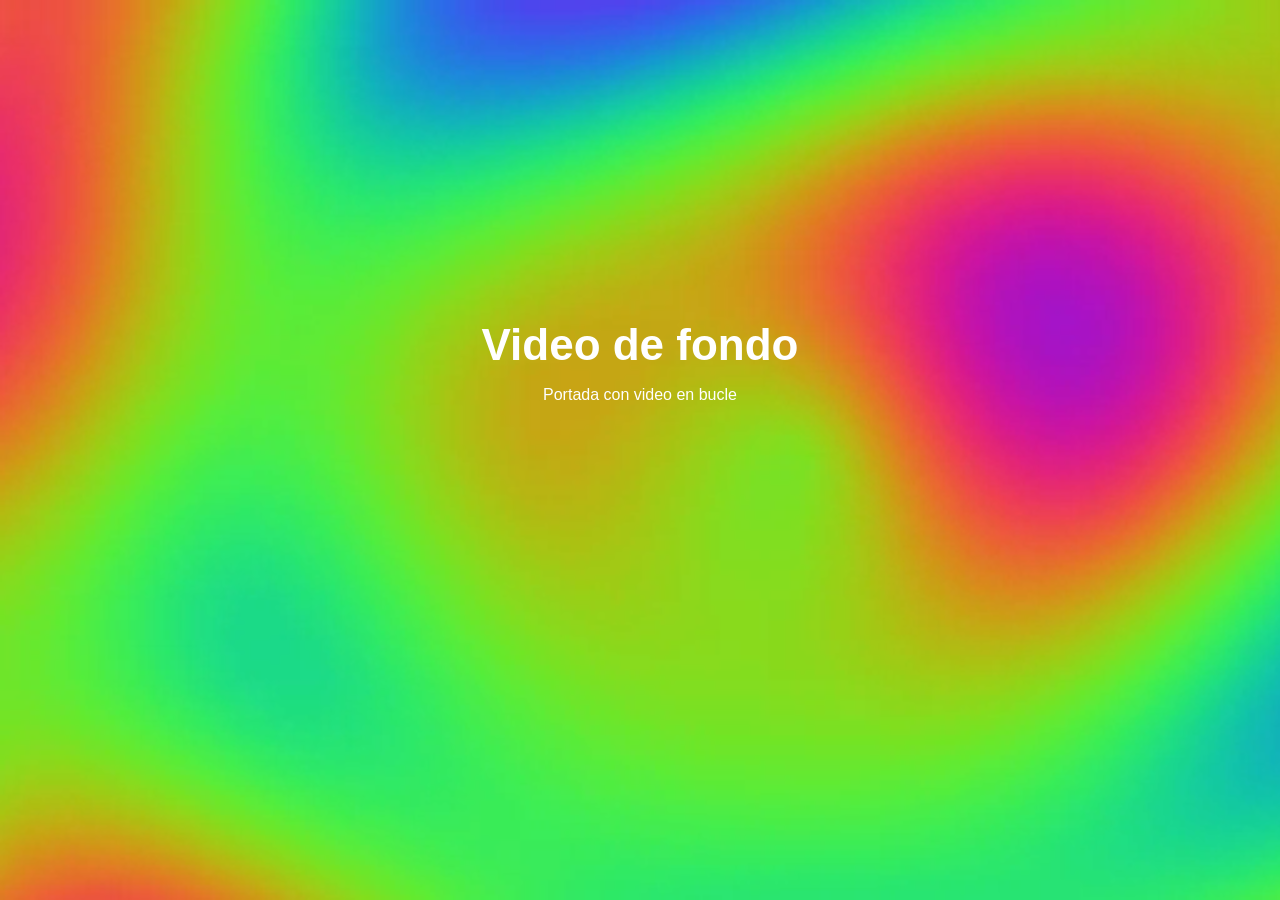
<file: testpages/video-bg.html>
<!DOCTYPE html>
<html lang="es"><head><meta charset="utf-8"><title>video-bg</title><style type="text/css">body{margin:0;font-family:Arial}</style></head>
<body>
<div style="position:fixed;top:0;left:0;width:100%;height:100%;overflow:hidden;background:#123"><video autoplay loop muted poster="poster.jpg" style="min-width:100%;min-height:100%;width:auto;height:auto"><source src="bg.webm" type="video/webm"><source src="bg.mp4" type="video/mp4"><source src="bg.ogv" type="video/ogg"></video></div><div style="position:relative;color:#fff;text-align:center;padding-top:25%"><h1 style="font-size:44px;margin:0">Video de fondo</h1><p>Portada con video en bucle</p></div>
</body></html>
</file>
<file: testpages/c1.css>
.b1{border:1px solid #123;padding:2px;margin:2px;float:left}
.b1{border:1px solid #123;padding:2px;margin:2px;float:left}
.b1{border:1px solid #123;padding:2px;margin:2px;float:left}
.b1{border:1px solid #123;padding:2px;margin:2px;float:left}
.b1{border:1px solid #123;padding:2px;margin:2px;float:left}
.b1{border:1px solid #123;padding:2px;margin:2px;float:left}
.b1{border:1px solid #123;padding:2px;margin:2px;float:left}
.b1{border:1px solid #123;padding:2px;margin:2px;float:left}
.b1{border:1px solid #123;padding:2px;margin:2px;float:left}
.b1{border:1px solid #123;padding:2px;margin:2px;float:left}
.b1{border:1px solid #123;padding:2px;margin:2px;float:left}
.b1{border:1px solid #123;padding:2px;margin:2px;float:left}
.b1{border:1px solid #123;padding:2px;margin:2px;float:left}
.b1{border:1px solid #123;padding:2px;margin:2px;float:left}
.b1{border:1px solid #123;padding:2px;margin:2px;float:left}
.b1{border:1px solid #123;padding:2px;margin:2px;float:left}
.b1{border:1px solid #123;padding:2px;margin:2px;float:left}
.b1{border:1px solid #123;padding:2px;margin:2px;float:left}
.b1{border:1px solid #123;padding:2px;margin:2px;float:left}
.b1{border:1px solid #123;padding:2px;margin:2px;float:left}
.b1{border:1px solid #123;padding:2px;margin:2px;float:left}
.b1{border:1px solid #123;padding:2px;margin:2px;float:left}
.b1{border:1px solid #123;padding:2px;margin:2px;float:left}
.b1{border:1px solid #123;padding:2px;margin:2px;float:left}
.b1{border:1px solid #123;padding:2px;margin:2px;float:left}
.b1{border:1px solid #123;padding:2px;margin:2px;float:left}
.b1{border:1px solid #123;padding:2px;margin:2px;float:left}
.b1{border:1px solid #123;padding:2px;margin:2px;float:left}
.b1{border:1px solid #123;padding:2px;margin:2px;float:left}
.b1{border:1px solid #123;padding:2px;margin:2px;float:left}
</file>
<file: testpages/c2.css>
.b2{border:1px solid #246;padding:2px;margin:2px;float:left}
.b2{border:1px solid #246;padding:2px;margin:2px;float:left}
.b2{border:1px solid #246;padding:2px;margin:2px;float:left}
.b2{border:1px solid #246;padding:2px;margin:2px;float:left}
.b2{border:1px solid #246;padding:2px;margin:2px;float:left}
.b2{border:1px solid #246;padding:2px;margin:2px;float:left}
.b2{border:1px solid #246;padding:2px;margin:2px;float:left}
.b2{border:1px solid #246;padding:2px;margin:2px;float:left}
.b2{border:1px solid #246;padding:2px;margin:2px;float:left}
.b2{border:1px solid #246;padding:2px;margin:2px;float:left}
.b2{border:1px solid #246;padding:2px;margin:2px;float:left}
.b2{border:1px solid #246;padding:2px;margin:2px;float:left}
.b2{border:1px solid #246;padding:2px;margin:2px;float:left}
.b2{border:1px solid #246;padding:2px;margin:2px;float:left}
.b2{border:1px solid #246;padding:2px;margin:2px;float:left}
.b2{border:1px solid #246;padding:2px;margin:2px;float:left}
.b2{border:1px solid #246;padding:2px;margin:2px;float:left}
.b2{border:1px solid #246;padding:2px;margin:2px;float:left}
.b2{border:1px solid #246;padding:2px;margin:2px;float:left}
.b2{border:1px solid #246;padding:2px;margin:2px;float:left}
.b2{border:1px solid #246;padding:2px;margin:2px;float:left}
.b2{border:1px solid #246;padding:2px;margin:2px;float:left}
.b2{border:1px solid #246;padding:2px;margin:2px;float:left}
.b2{border:1px solid #246;padding:2px;margin:2px;float:left}
.b2{border:1px solid #246;padding:2px;margin:2px;float:left}
.b2{border:1px solid #246;padding:2px;margin:2px;float:left}
.b2{border:1px solid #246;padding:2px;margin:2px;float:left}
.b2{border:1px solid #246;padding:2px;margin:2px;float:left}
.b2{border:1px solid #246;padding:2px;margin:2px;float:left}
.b2{border:1px solid #246;padding:2px;margin:2px;float:left}
</file>
<file: testpages/c3.css>
.b3{border:1px solid #369;padding:2px;margin:2px;float:left}
.b3{border:1px solid #369;padding:2px;margin:2px;float:left}
.b3{border:1px solid #369;padding:2px;margin:2px;float:left}
.b3{border:1px solid #369;padding:2px;margin:2px;float:left}
.b3{border:1px solid #369;padding:2px;margin:2px;float:left}
.b3{border:1px solid #369;padding:2px;margin:2px;float:left}
.b3{border:1px solid #369;padding:2px;margin:2px;float:left}
.b3{border:1px solid #369;padding:2px;margin:2px;float:left}
.b3{border:1px solid #369;padding:2px;margin:2px;float:left}
.b3{border:1px solid #369;padding:2px;margin:2px;float:left}
.b3{border:1px solid #369;padding:2px;margin:2px;float:left}
.b3{border:1px solid #369;padding:2px;margin:2px;float:left}
.b3{border:1px solid #369;padding:2px;margin:2px;float:left}
.b3{border:1px solid #369;padding:2px;margin:2px;float:left}
.b3{border:1px solid #369;padding:2px;margin:2px;float:left}
.b3{border:1px solid #369;padding:2px;margin:2px;float:left}
.b3{border:1px solid #369;padding:2px;margin:2px;float:left}
.b3{border:1px solid #369;padding:2px;margin:2px;float:left}
.b3{border:1px solid #369;padding:2px;margin:2px;float:left}
.b3{border:1px solid #369;padding:2px;margin:2px;float:left}
.b3{border:1px solid #369;padding:2px;margin:2px;float:left}
.b3{border:1px solid #369;padding:2px;margin:2px;float:left}
.b3{border:1px solid #369;padding:2px;margin:2px;float:left}
.b3{border:1px solid #369;padding:2px;margin:2px;float:left}
.b3{border:1px solid #369;padding:2px;margin:2px;float:left}
.b3{border:1px solid #369;padding:2px;margin:2px;float:left}
.b3{border:1px solid #369;padding:2px;margin:2px;float:left}
.b3{border:1px solid #369;padding:2px;margin:2px;float:left}
.b3{border:1px solid #369;padding:2px;margin:2px;float:left}
.b3{border:1px solid #369;padding:2px;margin:2px;float:left}
</file>
